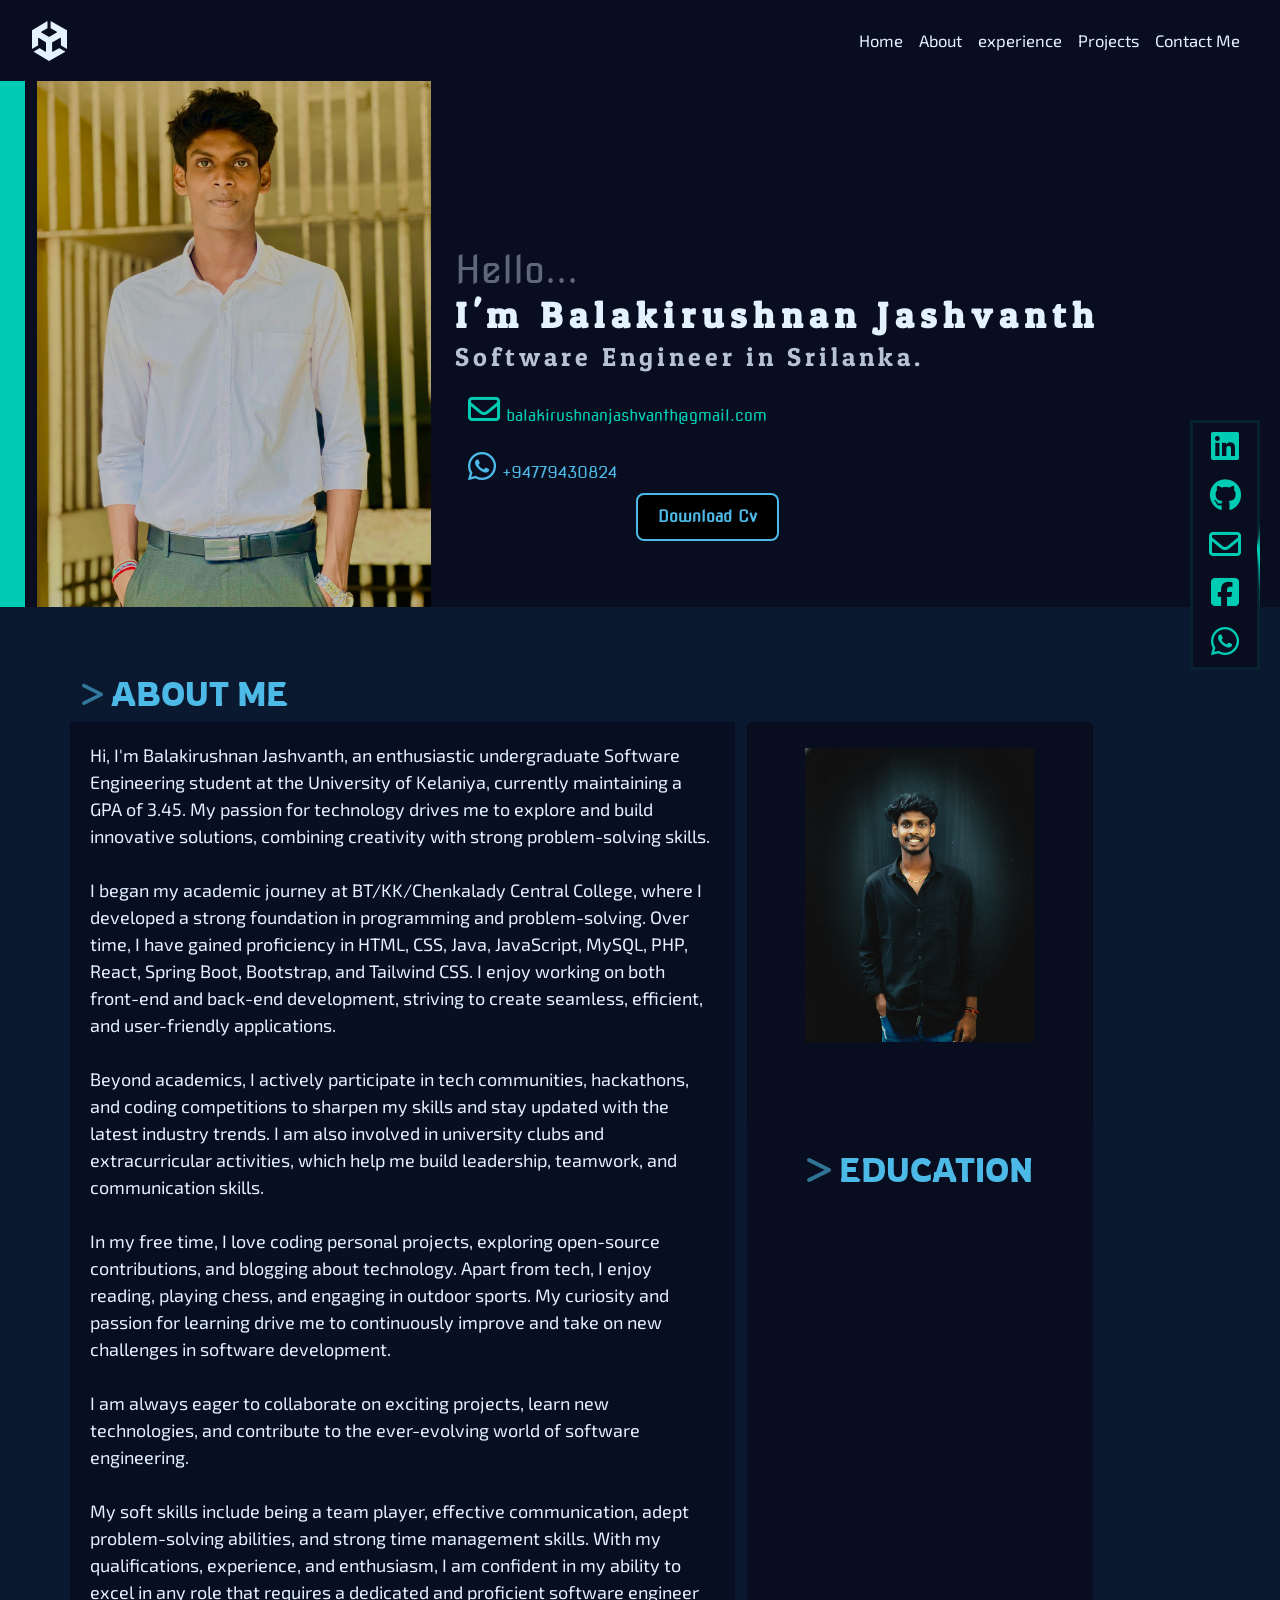
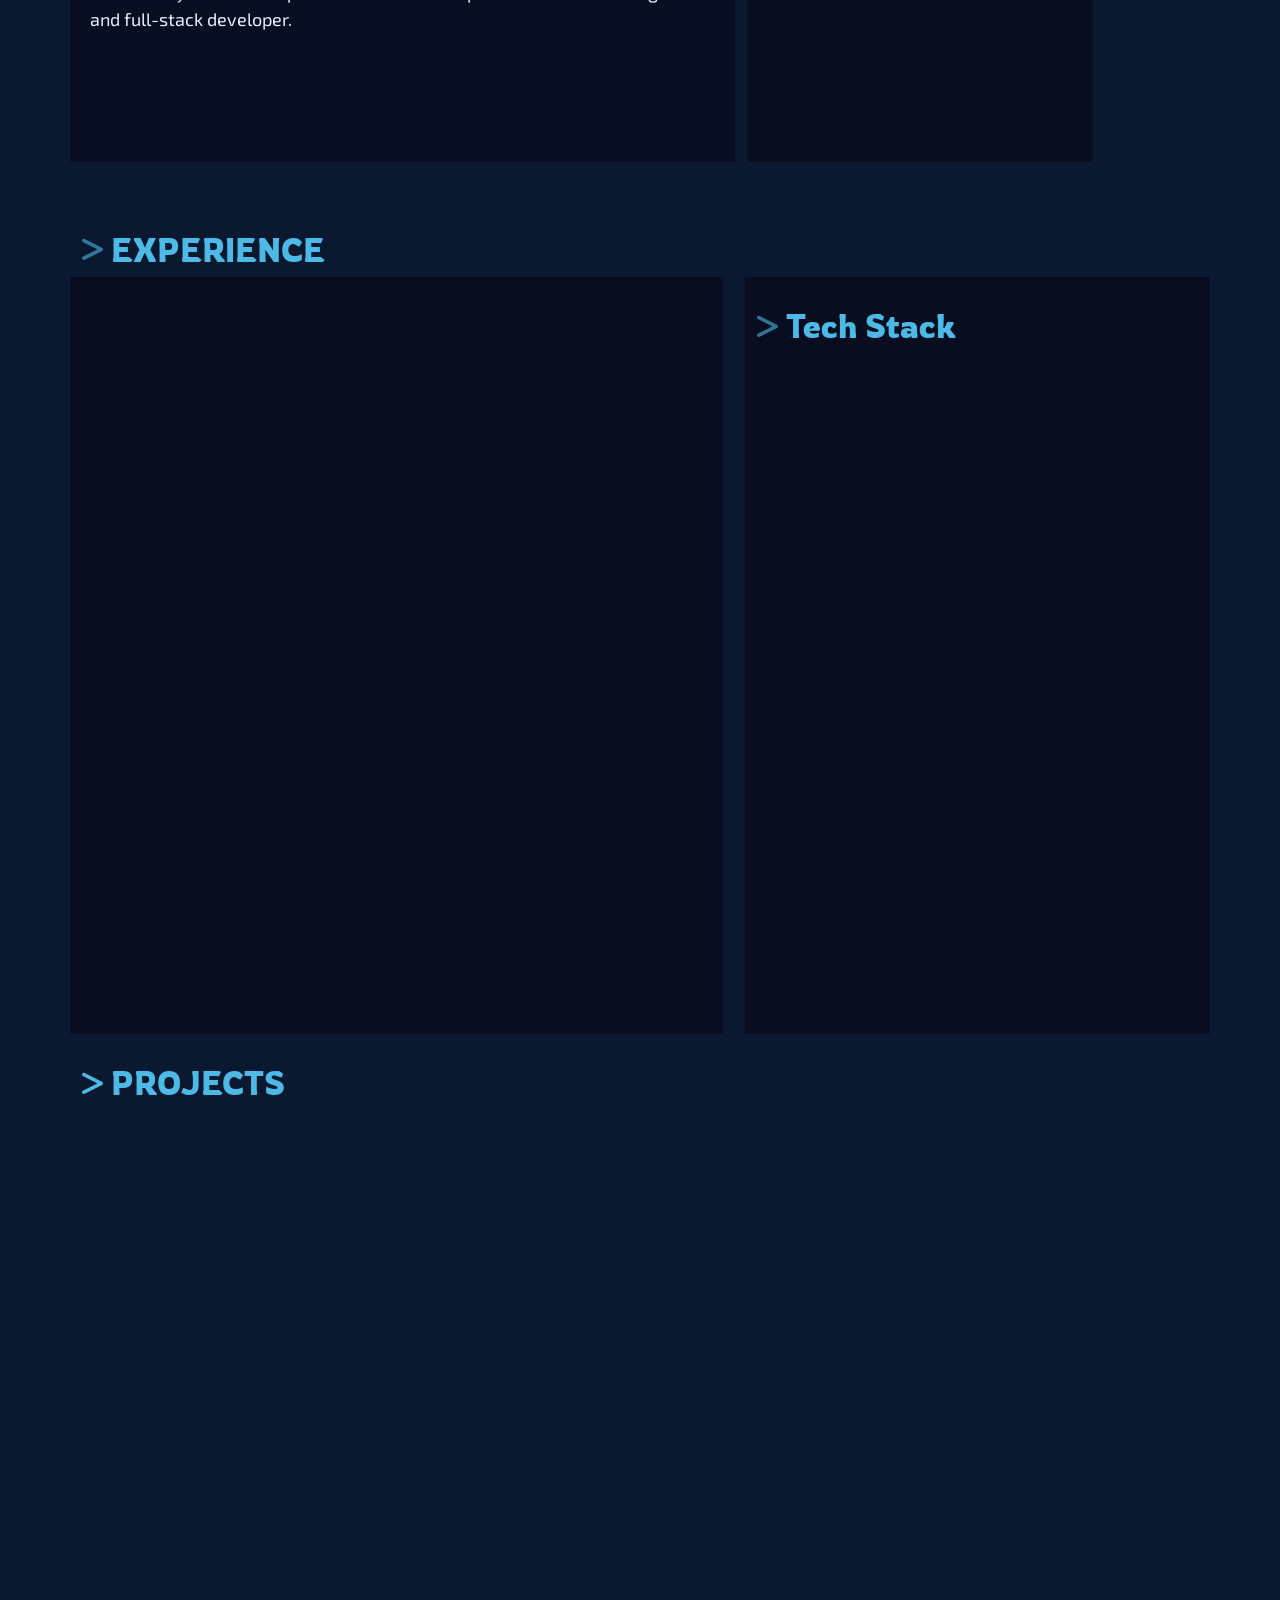
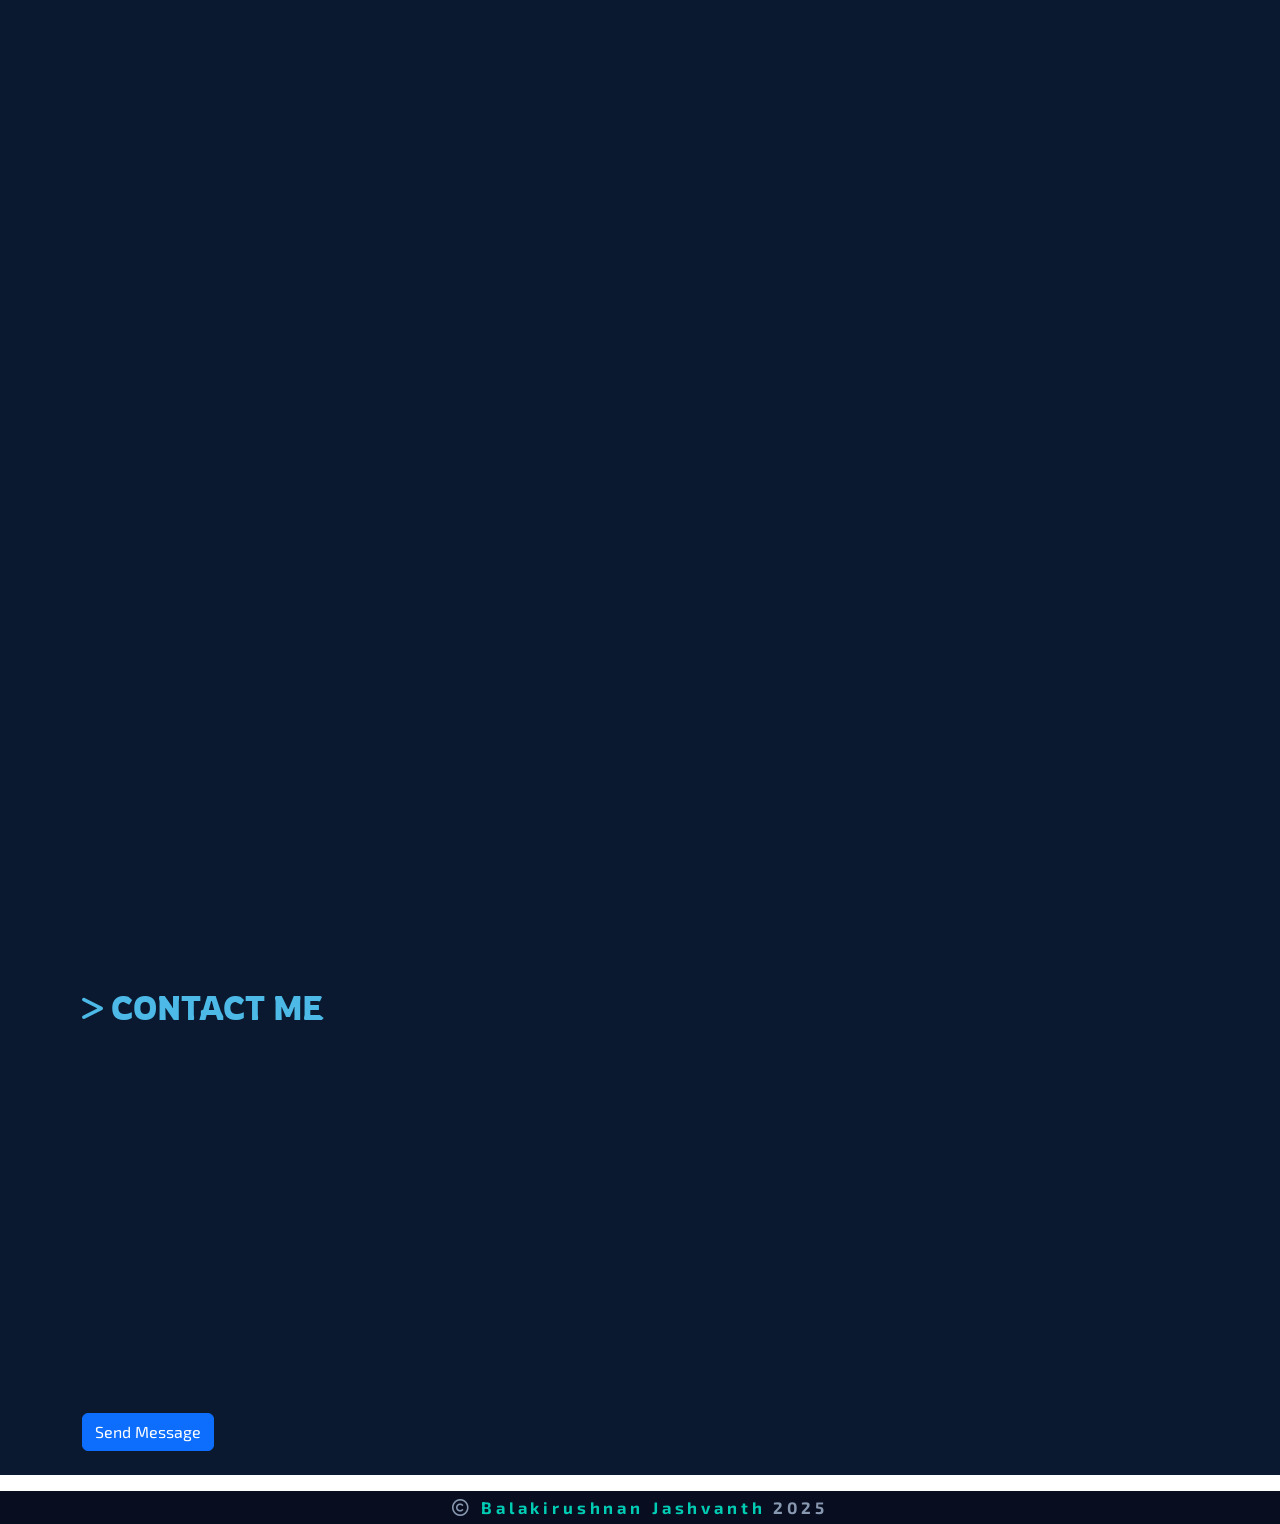
<file: docs/index.html>
<!DOCTYPE html>
<html lang="en">

<head>
  <meta charset="UTF-8">
  <meta name="viewport" content="width=device-width, initial-scale=1.0">
  <meta name="author" content="Balakirushnan jashvanth">
  <meta name="description" content="balakirushnan Jashvanth's personal website">
  <title>Jashvanth</title>
  <link rel="stylesheet" href="https://cdnjs.cloudflare.com/ajax/libs/font-awesome/6.5.1/css/all.min.css"
    integrity="sha512-DTOQO9RWCH3ppGqcWaEA1BIZOC6xxalwEsw9c2QQeAIftl+Vegovlnee1c9QX4TctnWMn13TZye+giMm8e2LwA=="
    crossorigin="anonymous" referrerpolicy="no-referrer" />
  <link rel="stylesheet" href="style.css">
  <link href="https://cdn.jsdelivr.net/npm/bootstrap@5.0.2/dist/css/bootstrap.min.css" rel="stylesheet"
    integrity="sha384-EVSTQN3/azprG1Anm3QDgpJLIm9Nao0Yz1ztcQTwFspd3yD65VohhpuuCOmLASjC" crossorigin="anonymous">
  <link href="https://unpkg.com/aos@2.3.1/dist/aos.css" rel="stylesheet">
</head>

<body>
  <!-- navbar -->
  <nav class="navbar navbar-expand-lg navbar-light bg-light" id="navbar">
    <div class="container-fluid">
      <a class="navbar-brand" href="#"><i class="fa-brands fa-unity fa-2xl"></i></a>
      <button class="navbar-toggler" type="button" data-bs-toggle="collapse" data-bs-target="#navbarSupportedContent"
        aria-controls="navbarSupportedContent" aria-expanded="false" aria-label="Toggle navigation">
        <span><i class="fa-solid fa-bars fa-xl"></i></span>
      </button>
      <div class="collapse navbar-collapse justify-content-end" id="navbarSupportedContent">
        <ul class="navbar-nav">
          <li class="nav-item">
            <a class="nav-link" href="#">Home</a>
          </li>
          <li class="nav-item">
            <a class="nav-link" aria-current="page" href="#about">About</a>
          </li>
          <li class="nav-item">
            <a class="nav-link" href="#experience">experience</a>
          </li>
          <li class="nav-item">
            <a class="nav-link" href="#projects">Projects</a>
          </li>
          <li class="nav-item">
            <a class="nav-link" href="#contactme">Contact Me </a>
          </li>
        </ul>
      </div>
    </div>
  </nav>

  <!-- HomePage -->
  <section id="home">
    <div class="container-fluid">
      <div class="row">
        <div class="col-lg-4 col-md-5 col-12 d-flex justify-content-center" id="myImage">
          <img src="images//WhatsApp Image 2025-04-02 at 12.26.26_a867ab66.jpg" class="img-fluid" alt="mypic">
        </div>
        <div class="col-lg-7 col-md-7 col-12 ">
          <div id="myIntro" data-aos="fade-left" data-aos-anchor="#example-anchor" data-aos-offset="500"
            data-aos-duration="500">
            <p id="hello">Hello...</p>
            <p id="name">I'm Balakirushnan Jashvanth</p>
            <p id="job">Software Engineer in Srilanka.</p>
            <a class="btn getMe" id="getMe" style="color:#00ccb4">
              <i class="fa-regular fa-envelope fa-2x" style="color:#00ccb4"></i>&nbsp;balakirushnanjashvanth@gmail.com</a>
            <br />
            <a class="btn getMe get-me-contact" style="color:#4CB9E7">
              <i class="fa-brands fa-whatsapp fa-2x" style="color:#4CB9E7"></i>&nbsp;+94779430824</a>
              <!-- <a href="images/Jashvanth CV (2) final.pdf" download class="cv" >Download Cv</a> -->
              <a href="images/jashvanth.pdf" download class="cv" >Download Cv</a>
          </div>
        </div>
      </div>
    </div>
  </section>

  <div id="contact" data-aos="fade-left" data-aos-offset="300" data-aos-easing="ease-in-sine">
    <a href="https://www.linkedin.com/in/balakirushnan-jashvanth-736a72280/"><i class="fa-brands fa-linkedin fa-2x"
        style="color:#00ccb4"></i></a>
    <a href="https://github.com/jashvanth370"><i class="fa-brands fa-github fa-2x" style="color:#00ccb4"></i></a>
    <a href="mailto:jashva25@gmail.com"><i class="fa-regular fa-envelope fa-2x" style="color:#00ccb4"></i></a>
    <a href="https://www.facebook.com/jv.jashva/"><i class="fa-brands fa-square-facebook fa-2x"
        style="color:#00ccb4"></i></a>
    <a href="https://wa.me/+94779430824"><i class="fa-brands fa-whatsapp fa-2x" style="color:#00ccb4"></i></a>
  </div>

  <!-- About -->
  <section id="about">
    <div class="container">
      <h2><span><i class="fa-solid fa-greater-than fa-sm"></span></i> ABOUT ME</h2>
      <div class="row">
        <div id="myPara" class="col-lg-7 col-md-7 col-12">
          <p data-aos="fade-up">
            Hi, I'm Balakirushnan Jashvanth, an enthusiastic undergraduate Software Engineering student at
            the University of Kelaniya, currently maintaining a GPA of 3.45. My passion for
            technology drives me to explore and build innovative solutions, combining creativity with strong
            problem-solving skills.
            <br><br>
            I began my academic journey at BT/KK/Chenkalady Central College, where I developed a strong
            foundation in programming and problem-solving. Over time, I have gained proficiency in HTML,
            CSS, Java, JavaScript, MySQL, PHP, React, Spring Boot, Bootstrap, and Tailwind CSS. I enjoy
            working on both front-end and back-end development, striving to create seamless, efficient,
            and user-friendly applications.
            <br><br>
            Beyond academics, I actively participate in tech communities, hackathons, and coding competitions
            to sharpen my skills and stay updated with the latest industry trends. I am also involved in
            university clubs and extracurricular activities, which help me build leadership, teamwork, and
            communication skills.
            <br><br>
            In my free time, I love coding personal projects, exploring open-source contributions, and
            blogging about technology. Apart from tech, I enjoy reading, playing chess, and engaging in
            outdoor sports. My curiosity and passion for learning drive me to continuously improve and
            take on new challenges in software development.
            <br><br>
            I am always eager to collaborate on exciting projects, learn new technologies, and
            contribute to the ever-evolving world of software engineering.
            <br><br>
            My soft skills include being a team player, effective communication, adept problem-solving
            abilities, and strong time management skills. With my qualifications, experience, and enthusiasm,
            I am confident in my ability to excel in any role that requires a dedicated and proficient software
            engineer and full-stack developer.
          </p>
        </div>

        <div class="col-lg-5 col-md-5 col-12 d-flex flex-column justify-content-center ">
          <div class="card">

            <a href="#" data-aos="fade-up" class="col-lg-8 col-md-8" ><img src="images/edited-filtered-1773112925222.png"
                class="card-img-top img-fluid" alt="my-profile"></a>


            <div class="card-body" id="button" data-aos="fade-up">
              <a href="https://www.linkedin.com/in/balakirushnan-jashvanth/" class="btn ">linkedin</a>
              <a href="https://github.com/jashvanth370" class="btn ">github</a>
            </div>


            <div class="cartEducation mt-2">
              <h2><span><i class="fa-solid fa-greater-than "></span></i> EDUCATION</h2>

              <div class="education-card" data-aos="fade-up">
                <div class="details">
                  <p class="course-name">B.SC(Hons) in Software Engineering</p>
                  <p class="date">2023 jul - present CGPA: 3.40/4.00</p>
                  <p class="place">University of Kelaniya</p>
                </div>
              </div>

              <div class="education-card" data-aos="fade-up">
                <div class="details">
                  <p class="course-name">2021 A/L | physical science stream </p>
                  <p class="date">Results : 2A B - Z-Score: 2.0101</p>
                  <p class="place">BT/KK/CHENKALADY CENTRAL COLLEGE</p>
                </div>
              </div>
            </div>

          </div>
        </div>

        <div class="mobileButton" data-aos="fade-up">
          <a href="https://linkedin.com/in/balakirushnan-jashvanth/" class="btn ">linkedin</a>
          <a href="https://github.com/jashvanth370" class="btn ">github</a>
        </div>

      </div>
    </div>
  </section>

  <!-- experience -->
  <!-- <section id="experience">
    <div class="container">
      <div class="col-lg-5  col-12" id="techStack">
        <h2><span> <i class="fa-solid fa-greater-than fa-sm"> </span></i> Tech Stack</h2>
        <p id="intro" data-aos="zoom-in">Usually the tools I use for the job, depend on the job. There's no one-size
          fits all, and as such I'm always trying out new technologies, and constantly learning.</p>
        <div id="Technologies" data-aos="zoom-in">
          <p id="head">Programming Languages</p>
          <div>
            <p style="background-color:#3178c6 ; padding: 4px 12px;">TypeScript</p>
            <p style="background-color:#F0DB4F ; padding: 4px 12px;">JavaScript</p>
            <p style="background-color:#00add8 ; padding: 4px 12px;">Go</p>
            <p style="background-color:#b33f90 ;padding: 4px 12px;">Python</p>
            <p style="background-color:#007396 ; padding: 4px 12px;">Java</p>
            <p style="background-color:#4479a1 ; padding: 4px 12px;">SQL</p>
            <p style="background-color:#777bb4 ; padding: 4px 12px;">Php</p>
            <p style="background-color:#A9B9CB ; padding: 4px 12px;">C</p>
          </div>
        </div>
        <div id="Technologies" data-aos="zoom-in">
          <p id="head"> Frameworks & Technologies</p>
          <div>
            <p style="background-color:#09d3ac ; padding: 4px 12px;">React js</p>
            <p style="background-color:#6DB33F ; padding: 4px 12px;">Spring boot</p>
            <p style="background-color:#02569b ; padding: 4px 12px;">Flutter</p>
            <p style="background-color:#9fa727 ;padding: 4px 12px;">FastApi</p>
            <p style="background-color:#F5820D ; padding: 4px 12px;">Firebase</p>
            <p style="background-color:#3c873a ; padding: 4px 12px;">Express Js </p>
            <p style="background-color:#09d3ac ; padding: 4px 12px;">React Native</p>
            <p style="background-color:#f05138 ; padding: 4px 12px;">Ios</p>
            <p style="background-color:#F1502F ; padding: 4px 12px;">Git</p>

          </div>
        </div>
        <div id="Technologies" data-aos="zoom-in">
          <p id="head">Databases</p>
          <div>
            <p style="background-color:#4479a1 ; padding: 4px 12px;">MySQL</p>
            <p style="background-color:#47a248 ; padding: 4px 12px;">Mongo</p>
            <p style="background-color:#336791 ; padding: 4px 12px;">PostgreSQL</p>
          </div>
        </div>
      </div>
    </div>
    </div>
  </section> -->
  <section id="experience">
    <div class="container">
      <h2><span><i class="fa-solid fa-greater-than fa-sm"></i></span> EXPERIENCE</h2>
      <div class="row">
        <div class="col-lg-7  col-12" id="work">
          <div id="nowJob" data-aos="zoom-in" class="aos-init">
            <img src="images/boffosys_logo.jpeg" alt="darazLogo">
            <div id="details">
              <p id="position">Intern Software Engineer at <span id="company"> <a href="https://www.linkedin.com/company/boffosys/posts/?feedView=all"> Boffo System 
                Labs</a></span><br><span id="years">2025 Auguest - 2026 February</span></p>
              <p id="coreTech">Core Technologies</p>
              <div id="tech" style="display: flex; flex-wrap: wrap ;">
                <p style="background-color:#4fc08d ;padding: 4px 12px;">Angular.js</p>
                <p style="background-color:#6DB33F ;padding: 4px 12px;">ASP.NET</p>
                <p style="background-color:#b33f90 ;padding: 4px 12px;">C#</p>
                <p style="background-color:#9fa727 ;padding: 4px 12px;">RestApi</p>
                <p style="background-color:#4479a1 ;padding: 4px 12px;">Postgresql</p>
                <p style="background-color:#ff6701 ;padding: 4px 12px;">Microsoft Azure</p>
              </div>
            </div>
          </div>
          <!-- <div id="nowJob" class="mt-5 aos-init" data-aos="zoom-in">
            <img src="images/mithra.png" alt="darazLogo">
            <div id="details">
              <p id="position">Associate Software Engineer at <span id="company"> <a href="https://mitrai.com/"> Mitra
                    Innovations</a></span><br><span id="years">2022 Feb - 2023 March</span></p>
              <p id="coreTech">Core Technologies</p>
              <div id="tech" style="display: flex; flex-wrap: wrap ;">
                <p style="background-color:#09d3ac ; padding: 4px 12px;">React</p>
                <p style="background-color:#dd0013 ; padding: 4px 12px;">Angular</p>
                <p style="background-color:#00add8 ; padding: 4px 12px;">GO</p>
                <p style="background-color:#232f3e ; padding: 4px 12px;">AWS</p>
                <p style="background-color:#C17B9E ; padding: 4px 12px;">Cognito</p>
                <p style="background-color:#4479a1 ; padding: 4px 12px;">Keycloak</p>
                <p style="background-color:#ff6701 ; padding: 4px 12px;">Microservice</p>
                <p style="background-color:#2496ed ; padding: 4px 12px;">KongDocker</p>
                <p style="background-color:#BA2BD2 ; padding: 4px 12px;">ngrx</p>
                <p style="background-color:#326ce5 ; padding: 4px 12px;">Kubernetes</p>
                <p style="background-color:#FF9900 ; padding: 4px 12px;">aws serverless lambda .NET</p>
              </div>
            </div>
          </div>
          <div id="nowJob" class="mt-5 aos-init" data-aos="zoom-in">
            <img src="images/mithra.png" alt="darazLogo">
            <div id="details">
              <p id="position">Intern Software Engineer at <span id="company"> <a href="https://mitrai.com/"> Mitra
                    Innovations</a></span><br><span id="years">2021 Aug - 2022 Feb</span></p>
              <p id="coreTech">Core Technologies</p>
              <div id="tech" style="display: flex; flex-wrap: wrap ;">
                <p style="background-color:#09d3ac ; padding: 4px 12px;">React Native</p>
                <p style="background-color:#683D87 ; padding: 4px 12px;">Bitrise</p>
                <p style="background-color:#FF9900 ; padding: 4px 12px;">aws server less lambda-node js</p>
              </div>
            </div>
          </div> -->
        </div>

        <div class="col-lg-5  col-12" id="techStack">
          <h2><span><i class="fa-solid fa-greater-than fa-sm"></i></span> Tech Stack</h2>
          <p id="intro" data-aos="zoom-in" class="aos-init">Usually the tools I use for the job, depend on the job. There's no one-size
            fits all, and as such I'm always trying out new technologies, and constantly learning.</p>
          <div id="Technologies" data-aos="zoom-in" class="aos-init">
            <p id="head">Programming Languages</p>
            <div>
              <p style="background-color:#3178c6 ; padding: 4px 12px;">TypeScript</p>
              <p style="background-color:#F0DB4F ; padding: 4px 12px;">JavaScript</p>
              <p style="background-color:#00add8 ; padding: 4px 12px;">C#</p>
              <p style="background-color:#b33f90 ;padding: 4px 12px;">Python</p>
              <p style="background-color:#007396 ; padding: 4px 12px;">Java</p>
              <!-- <p style="background-color:#00A758 ; padding: 4px 12px;"></p> -->
              <p style="background-color:#4479a1 ; padding: 4px 12px;">SQL</p>
              <p style="background-color:#777bb4 ; padding: 4px 12px;">Php</p>
              <p style="background-color:#A9B9CB ; padding: 4px 12px;">C</p>
            </div>
          </div>
          <div id="Technologies" data-aos="zoom-in" class="aos-init">
            <p id="head"> Frameworks &amp; Technologies</p>
            <div>
              <p style="background-color:#09d3ac ; padding: 4px 12px;">React js</p>
              <p style="background-color:#6DB33F ; padding: 4px 12px;">Spring boot</p>
              <p style="background-color:#dd0013 ; padding: 4px 12px;">Angular</p>
              <p style="background-color:#4fc08d ; padding: 4px 12px;">ASP.NET</p>
              <!-- <p style="background-color:#02569b ; padding: 4px 12px;">Flutter</p>
              <p style="background-color:#9fa727 ;padding: 4px 12px;">FastApi</p>
              <p style="background-color:#F5820D ; padding: 4px 12px;">Firebase</p> -->
              <p style="background-color:#3c873a ; padding: 4px 12px;">Express Js </p>
              <!-- <p style="background-color:#3ddc84 ; padding: 4px 12px;">Android</p>
              <p style="background-color:#2494ed ; padding: 4px 12px;">Docker</p> -->
              <p style="background-color:#232f3e ; padding: 4px 12px;">AWS</p>
              <p style="background-color:#09d3ac ; padding: 4px 12px;">React Native</p>
              <p style="background-color:#f05138 ; padding: 4px 12px;">Ios</p>
              <p style="background-color:#F1502F ; padding: 4px 12px;">Git</p>
              <!-- <p style="background-color:#326ce5 ; padding: 4px 12px;">Kubernetes</p> -->
            </div>
          </div>
          <div id="Technologies" data-aos="zoom-in" class="aos-init">
            <p id="head">Databases</p>
            <div>
              <p style="background-color:#4479a1 ; padding: 4px 12px;">MySQL</p>
              <p style="background-color:#47a248 ; padding: 4px 12px;">MongoDB</p>
              <p style="background-color:#336791 ; padding: 4px 12px;">PostgreSQL</p>
            </div>
          </div>
        </div>
      </div>
    </div>
  </section>

  <!-- Projects -->
  <section id="projects">
    <div class="container">
      <h2><span><i class="fa-solid fa-greater-than fa-sm"></span></i> PROJECTS</h2>
      <div class="row d-flex justify-content-center" id="projects">

        <div class="col-lg-10" id="project" data-aos="fade-up">
          <h4>Monolithic Project</h4>
          <h5>Hotel Management System </h5>
          <p id="description">
            hotel reserveation system is a web-based application that allows users to search for hotels,
            view details, and make reservations. The system provides a user-friendly interface for
            searching hotels based on location, check-in and check-out dates, and number of guests.
            Users can view hotel details, including room types, amenities, and prices. The system also
            allows users to create an account, log in, and manage their reservations. Admins can add,
            update, and delete hotel information, as well as manage user accounts. The system includes
            a secure payment gateway for processing transactions. Overall, the hotel reservation system.
          </p>
          <div class="card-body" id="button" data-aos="fade-up" class="view" class="mobileButton" data-aos="fade-up">
            <a href="https://github.com/jashvanth370/Hostal-Management" class="btn">View SourceCode</a>
          </div>>
        </div>

        <div class="col-lg-10" id="project" data-aos="fade-up">
          <h4>MERN-project</h4>
          <h5>Social Media Website </h5>
          <p id="description">
            A full-featured social media web application built using the MERN stack (MongoDB, Express.js, React, Node.js). 
            The platform allows users to register, create profiles (with bio and profile picture), post content, 
            follow/unfollow others, and interact with posts through likes, comments, and messaging. 
            The UI is inspired by Instagram, with a clean three-column layout using Bootstrap and Tailwind CSS for responsive design.
          </p>
          <div class="card-body" id="button" data-aos="fade-up" class="view" class="mobileButton" data-aos="fade-up">
            <a href="https://github.com/jashvanth370/Social-Media-Platform" class="btn">View SourceCode</a>
          </div>>
        </div>

        <div class="col-lg-10" id="project" data-aos="fade-up">
          <h4>Alcohol Marketplace Web - Group Project </h4>
          <h5>Spirit Store</h5>
          <p id="description">
            This web-based application is an Alcohol Marketplace that enables users to register,
            log in, and purchase alcohol bottles online. Additionally, sellers can list their
            products for sale, making it a two-sided marketplace. The platform includes a secure
            payment method to facilitate transactions.
          </p>
          <div class="card-body" id="button" data-aos="fade-up" class="view" class="mobileButton" data-aos="fade-up">
            <a href="https://github.com/RavinduLaksara/SpiritStore" class="btn">View SourceCode</a>
          </div>

        </div>

        <div class="col-lg-10" id="project" data-aos="fade-up">
          <h4>Web Project - Group Project</h4>
          <h5>Fuel Management System with QR Code</h5>
          <p id="description">
            This Fuel Management System was designed to efficiently manage fuel
            distribution during the COVID-19 pandemic. The system allows users to register their
            vehicles and receive a unique QR code, which is used for fuel allocation. At fuel stations, employees can
            scan the QR code to verify
            vehicle details and update the fueling record in real time.
          </p>
          <div class="card-body" id="button" data-aos="fade-up" class="view" class="mobileButton" data-aos="fade-up">
            <a href="https://github.com/Kirisi15/Fuel_Station" class="btn">View SourceCode</a>
          </div>>
        </div>


        <div class="col-lg-10" id="project" data-aos="fade-up">
          <h4>Web Project (monolothic)</h4>
          <h5>Import-Export-Products-Project</h5>
          <p id="description">
            Import-Export Management System is a web application that streamlines international product trade.
            Exporters can list products, while importers can browse and place order requests.
            Exporters manage incoming orders with options to accept, reject, or process shipments.
          </p>
          <div class="card-body" id="button" data-aos="fade-up" class="view" class="mobileButton" data-aos="fade-up">
            <a href="https://github.com/jashvanth370/Import-Export-Products-Project" class="btn">View SourceCode</a>
          </div>>
        </div>

        <div class="col-lg-10" id="project" data-aos="fade-up">
          <h4>Web Project</h4>
          <h5>Ticket-Booking-Project</h5>
          <p id="description">
            This tickets Management System was designed to efficiently manage tickets
            distribution Event Ticket Booking System is a full-stack web app for browsing, booking, and
            managing event tickets. Users can filter events by category, location, and date, add favorites to a
            wishlist, and pay securely via Stripe. Admins can create and manage events, including image uploads and
            event analytics.
            Built with React, Spring Boot, SCSS, and MySQL, th
          <div class="card-body" id="button" data-aos="fade-up" class="view" class="mobileButton" data-aos="fade-up">
            <a href="https://github.com/jashvanth370/Ticket-Booking-Project" class="btn">View SourceCode</a>
          </div>>
        </div>
      </div>
    </div>
  </section>



  <!-- Contact Me -->
  <section id="contactme" style="background-color: #0a192f !important;">
    <div class="container" style="color: white;">
      <h2><span><i class="fa-solid fa-greater-than fa-sm"></span></i> CONTACT ME</h2>
      <p id="description" class="col-lg-10" id="contactme" data-aos="fade-up">If you have any questions or would like to
        get in touch, feel free to send me a message!</p>

      <!-- <form id="contactForm" name="contact" data-netlify="true" type="hidden" name="form-name" value="contact"
        action="https://formspree.io/f/mzzejogy" method="POST">
        <div class="mb-3" class="col-lg-10" id="project" data-aos="fade-up">
          <label for="name" class="form-label">Name</label>
          <input type="text" class="form-control" id="name" placeholder="Your Name" required
            style="background-color: rgba(8, 14, 32, 0.9);">
        </div>
        <div class="mb-3" class="col-lg-10" id="project" data-aos="fade-up">
          <label for="email" class="form-label">Email</label>
          <input type="email" class="form-control" id="email" placeholder="your@email.com" required
            style="background-color: rgba(8, 14, 32, 0.9);">
        </div>
        <div class="col-lg-10" id="project" data-aos="fade-up">
          <label for="message" class="form-label">Message</label>
          <textarea class="form-control" id="message" rows="4" placeholder="Your message..." required
            style="background-color: rgba(8, 14, 32, 0.9); color: white;"></textarea>
        </div>
        <br>
        <button type="submit" class="btn btn-primary" id="message">Send Message</button>
        <br><br>
      </form> -->

      <form action="https://formspree.io/f/mzzejogy" method="POST">
        <div class="mb-3 col-lg-10" id="project" data-aos="fade-up">
          <label for="name" class="form-label">Name</label>
          <input type="text" name="name" class="form-control" id="name" placeholder="Your Name" required
            style="background-color: rgba(8, 14, 32, 0.9); color: white;">
        </div>
        <div class="mb-3 col-lg-10" id="project" data-aos="fade-up">
          <label for="email" class="form-label">Email</label>
          <input type="email" name="email" class="form-control" id="email" placeholder="your@email.com" required
            style="background-color: rgba(8, 14, 32, 0.9); color: white;">
        </div>
        <div class="col-lg-10" id="project" data-aos="fade-up">
          <label for="message" class="form-label">Message</label>
          <textarea name="message" class="form-control" id="message" rows="4" placeholder="Your message..." required
            style="background-color: rgba(8, 14, 32, 0.9); color: white;"></textarea>
        </div>
        <br>
        <button type="submit" class="btn btn-primary">Send Message</button>
        <br><br>
      </form>


      <p id="formMessage" class="mt-3"></p>
    </div>
  </section>



  <!-- footer -->
  <footer>
    <div>
      <p><i class="fa-regular fa-copyright fa"></i><a href=""> Balakirushnan Jashvanth</a> 2025</p>
    </div>
  </footer>
  <script src="https://cdn.jsdelivr.net/npm/@popperjs/core@2.9.2/dist/umd/popper.min.js"
    integrity="sha384-IQsoLXl5PILFhosVNubq5LC7Qb9DXgDA9i+tQ8Zj3iwWAwPtgFTxbJ8NT4GN1R8p"
    crossorigin="anonymous"></script>
  <script src="https://cdn.jsdelivr.net/npm/bootstrap@5.0.2/dist/js/bootstrap.min.js"
    integrity="sha384-cVKIPhGWiC2Al4u+LWgxfKTRIcfu0JTxR+EQDz/bgldoEyl4H0zUF0QKbrJ0EcQF"
    crossorigin="anonymous"></script>
  <script src="https://unpkg.com/aos@2.3.1/dist/aos.js"></script>
  <script>
    AOS.init();
  </script>
</body>

</html>
</file>
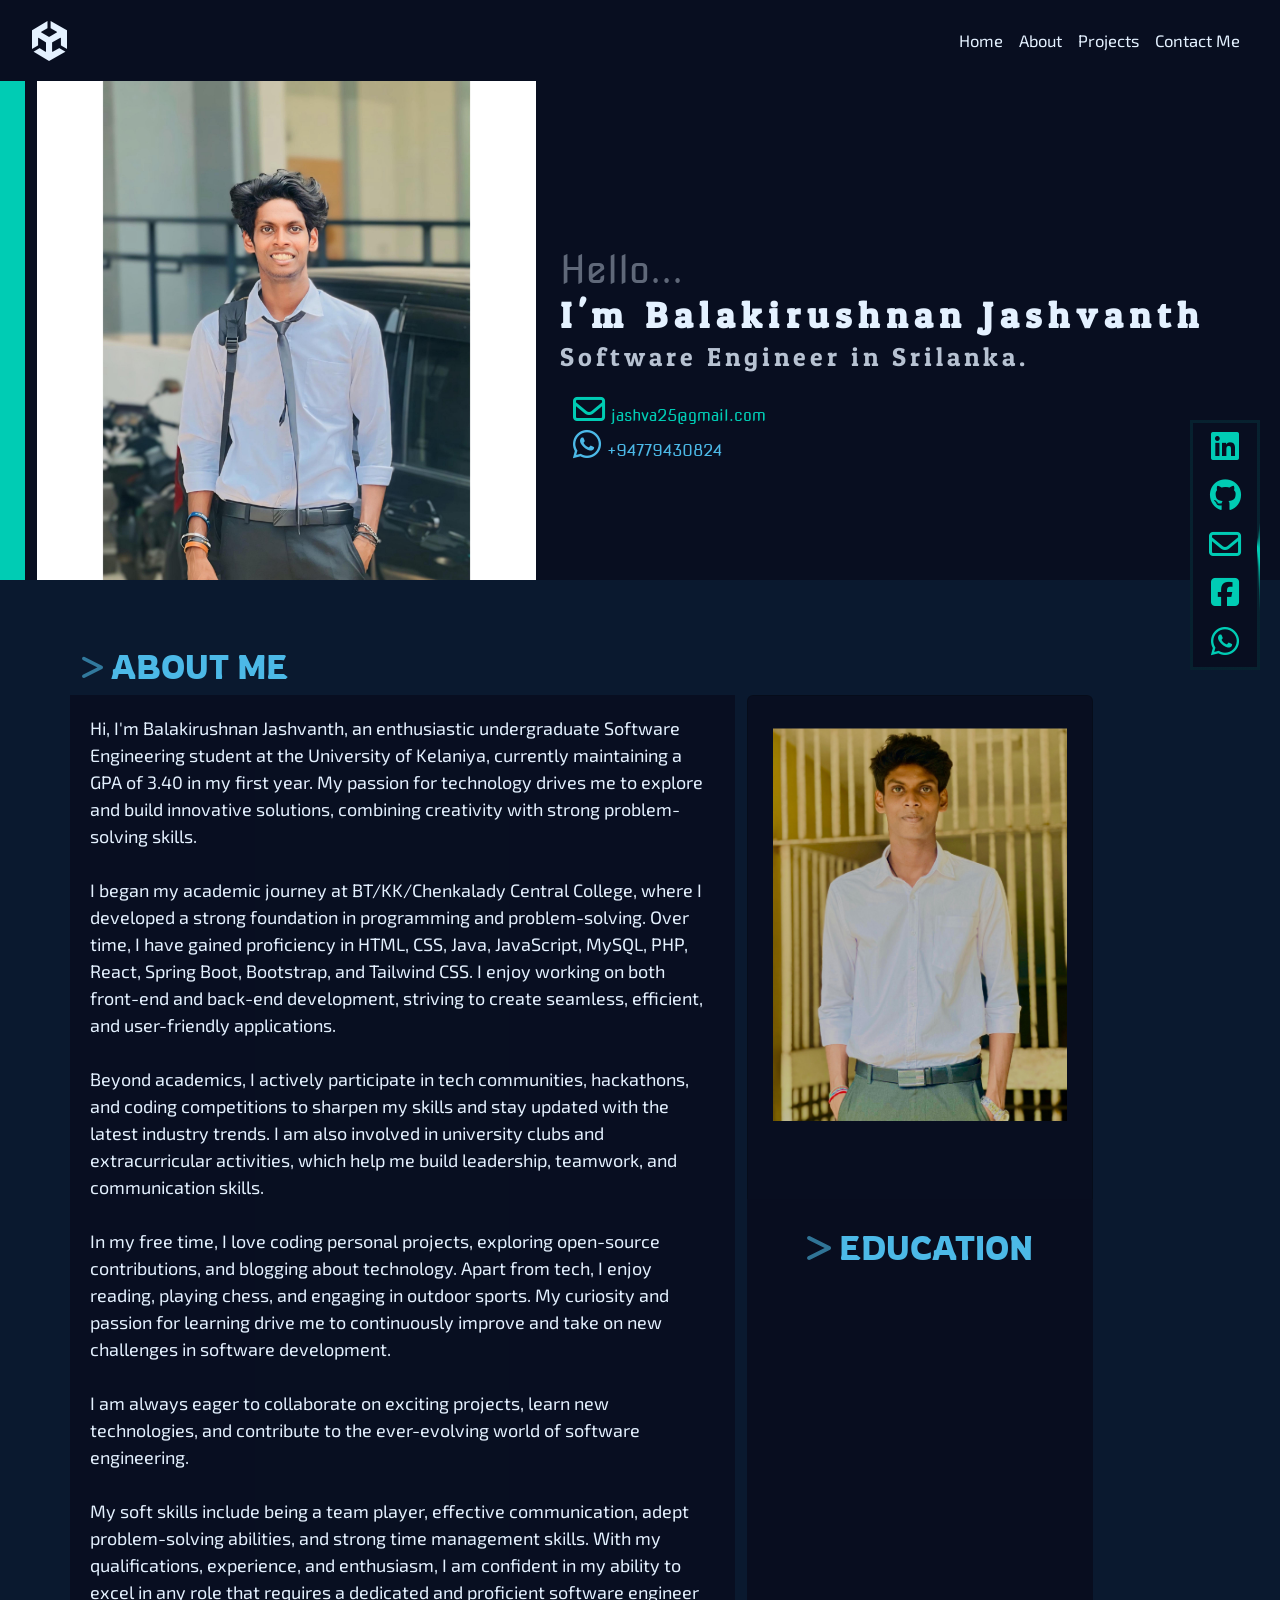
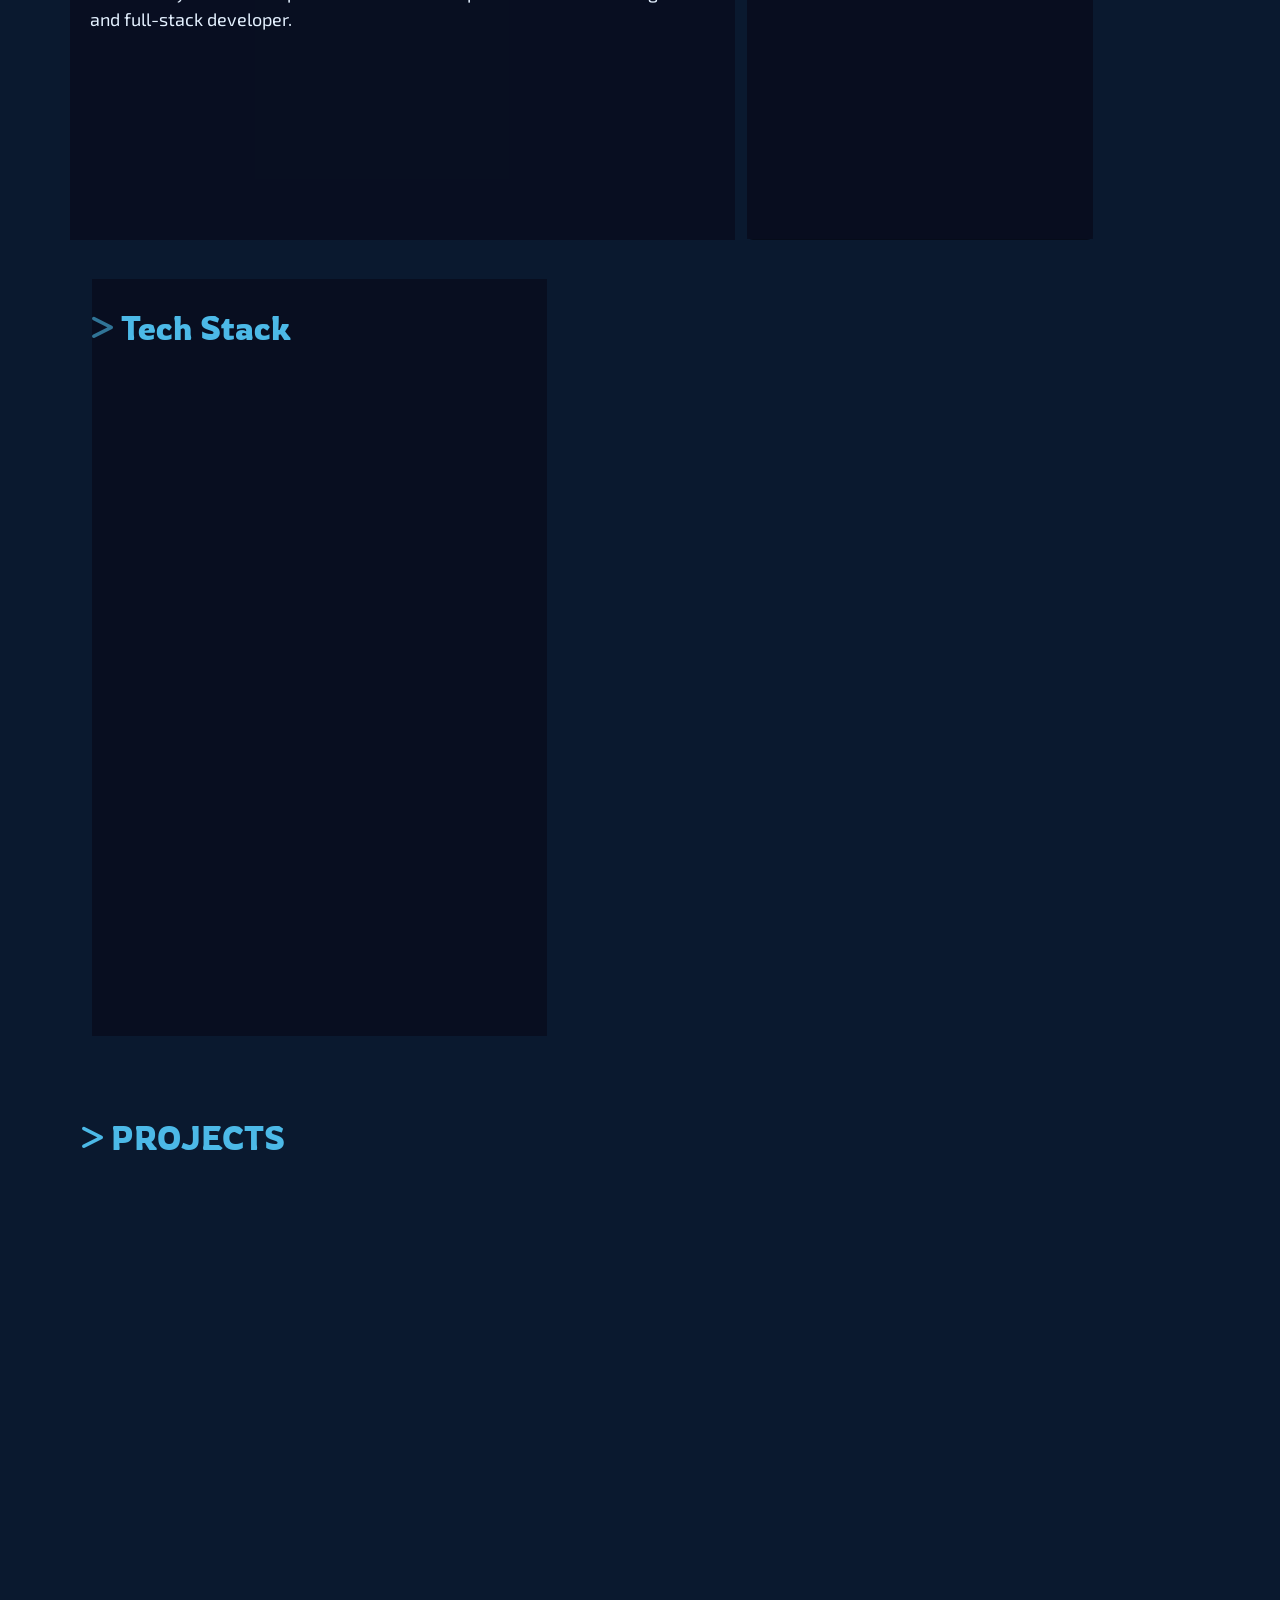
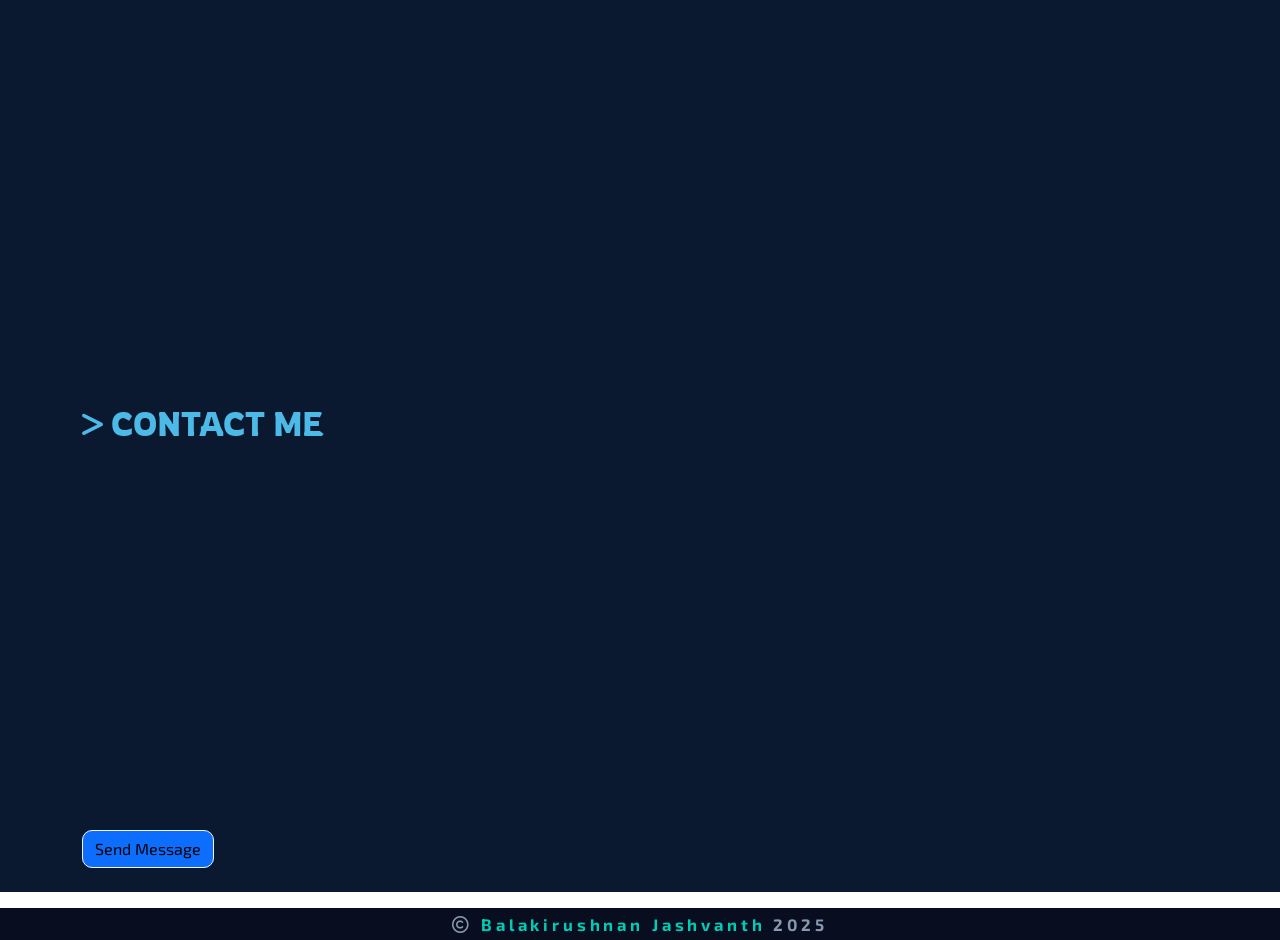
<file: SE2021055/index.html>
<!DOCTYPE html>
<html lang="en">

<head>
  <meta charset="UTF-8">
  <meta name="viewport" content="width=device-width, initial-scale=1.0">
  <meta name="author" content="Balakirushnan jashvanth">
  <meta name="description" content="balakirushnan Jashvanth's personal website">
  <title>Jashvanth</title>
  <link rel="stylesheet" href="https://cdnjs.cloudflare.com/ajax/libs/font-awesome/6.5.1/css/all.min.css"
    integrity="sha512-DTOQO9RWCH3ppGqcWaEA1BIZOC6xxalwEsw9c2QQeAIftl+Vegovlnee1c9QX4TctnWMn13TZye+giMm8e2LwA=="
    crossorigin="anonymous" referrerpolicy="no-referrer" />
  <link rel="stylesheet" href="style.css">
  <link href="https://cdn.jsdelivr.net/npm/bootstrap@5.0.2/dist/css/bootstrap.min.css" rel="stylesheet"
    integrity="sha384-EVSTQN3/azprG1Anm3QDgpJLIm9Nao0Yz1ztcQTwFspd3yD65VohhpuuCOmLASjC" crossorigin="anonymous">
  <link href="https://unpkg.com/aos@2.3.1/dist/aos.css" rel="stylesheet">
</head>

<body>
  <!-- navbar -->
  <nav class="navbar navbar-expand-lg navbar-light bg-light" id="navbar">
    <div class="container-fluid">
      <a class="navbar-brand" href="#"><i class="fa-brands fa-unity fa-2xl"></i></a>
      <button class="navbar-toggler" type="button" data-bs-toggle="collapse" data-bs-target="#navbarSupportedContent"
        aria-controls="navbarSupportedContent" aria-expanded="false" aria-label="Toggle navigation">
        <span><i class="fa-solid fa-bars fa-xl"></i></span>
      </button>
      <div class="collapse navbar-collapse justify-content-end" id="navbarSupportedContent">
        <ul class="navbar-nav">
          <li class="nav-item">
            <a class="nav-link" href="#">Home</a>
          </li>
          <li class="nav-item">
            <a class="nav-link" aria-current="page" href="#about">About</a>
          </li>
          <li class="nav-item">
            <a class="nav-link" href="#projects">Projects</a>
          </li>
          <li class="nav-item">
            <a class="nav-link" href="#contactme">Contact Me </a>
          </li>
        </ul>
      </div>
    </div>
  </nav>

  <!-- HomePage -->
  <section id="home">
    <div class="container-fluid">
      <div class="row">
        <div class="col-lg-5 col-md-5 col-12 d-flex justify-content-center" id="myImage">
          <img src="images//WhatsApp Image 2024-07-29 at 23.50.22_09a9cd3e.jpg" class="img-fluid" alt="mypic">
        </div>
        <div class="col-lg-7 col-md-7 col-12 ">
          <div id="myIntro" data-aos="fade-left" data-aos-anchor="#example-anchor" data-aos-offset="500"
            data-aos-duration="500">
            <p id="hello">Hello...</p>
            <p id="name">I'm Balakirushnan Jashvanth</p>
            <p id="job">Software Engineer in Srilanka.</p>
            <a class="btn getMe" id="getMe" style="color:#00ccb4">
              <i class="fa-regular fa-envelope fa-2x" style="color:#00ccb4"></i>&nbsp;jashva25@gmail.com</a>
            <br />
            <a class="btn getMe get-me-contact" style="color:#4CB9E7">
              <i class="fa-brands fa-whatsapp fa-2x" style="color:#4CB9E7"></i>&nbsp;+94779430824</a>

          </div>
        </div>
      </div>
    </div>
  </section>

  <div id="contact" data-aos="fade-left" data-aos-offset="300" data-aos-easing="ease-in-sine">
    <a href="https://www.linkedin.com/in/balakirushnan-jashvanth"><i class="fa-brands fa-linkedin fa-2x"
        style="color:#00ccb4"></i></a>
    <a href="https://github.com/jashvanth370"><i class="fa-brands fa-github fa-2x" style="color:#00ccb4"></i></a>
    <a href="mailto:jashva25@gmail.com"><i class="fa-regular fa-envelope fa-2x" style="color:#00ccb4"></i></a>
    <a href="https://www.facebook.com/jv.jashva/"><i class="fa-brands fa-square-facebook fa-2x"
        style="color:#00ccb4"></i></a>
    <a href="https://wa.me/+94779430824"><i class="fa-brands fa-whatsapp fa-2x" style="color:#00ccb4"></i></a>
  </div>

  <!-- About -->
  <section id="about">
    <div class="container">
      <h2><span><i class="fa-solid fa-greater-than fa-sm"></span></i> ABOUT ME</h2>
      <div class="row">
        <div id="myPara" class="col-lg-7 col-md-7 col-12">
          <p data-aos="fade-up">
            Hi, I'm Balakirushnan Jashvanth, an enthusiastic undergraduate Software Engineering student at
            the University of Kelaniya, currently maintaining a GPA of 3.40 in my first year. My passion for
            technology drives me to explore and build innovative solutions, combining creativity with strong
            problem-solving skills.
            <br><br>
            I began my academic journey at BT/KK/Chenkalady Central College, where I developed a strong
            foundation in programming and problem-solving. Over time, I have gained proficiency in HTML,
            CSS, Java, JavaScript, MySQL, PHP, React, Spring Boot, Bootstrap, and Tailwind CSS. I enjoy
            working on both front-end and back-end development, striving to create seamless, efficient,
            and user-friendly applications.
            <br><br>
            Beyond academics, I actively participate in tech communities, hackathons, and coding competitions
            to sharpen my skills and stay updated with the latest industry trends. I am also involved in
            university clubs and extracurricular activities, which help me build leadership, teamwork, and
            communication skills.
            <br><br>
            In my free time, I love coding personal projects, exploring open-source contributions, and
            blogging about technology. Apart from tech, I enjoy reading, playing chess, and engaging in
            outdoor sports. My curiosity and passion for learning drive me to continuously improve and
            take on new challenges in software development.
            <br><br>
            I am always eager to collaborate on exciting projects, learn new technologies, and
            contribute to the ever-evolving world of software engineering.
            <br><br>
            My soft skills include being a team player, effective communication, adept problem-solving
            abilities, and strong time management skills. With my qualifications, experience, and enthusiasm,
            I am confident in my ability to excel in any role that requires a dedicated and proficient software
            engineer and full-stack developer.
          </p>
        </div>

        <div class="col-lg-5 col-md-5 col-12 d-flex flex-column justify-content-center ">
          <div class="card">

            <a href="#" data-aos="fade-up"><img src="images//WhatsApp Image 2025-04-02 at 12.26.26_a867ab66.jpg"
                class="card-img-top img-fluid" alt="my-profile"></a>


            <div class="card-body" id="button" data-aos="fade-up">
              <a href="https://www.linkedin.com/in/balakirushnan-jashvanth/" class="btn ">linkedin</a>
              <a href="https://github.com/jashvanth370" class="btn ">github</a>
            </div>


            <div class="cartEducation mt-2">
              <h2><span><i class="fa-solid fa-greater-than "></span></i> EDUCATION</h2>

              <div class="education-card" data-aos="fade-up">
                <div class="details">
                  <p class="course-name">B.SC(Hons) in Software Engineering</p>
                  <p class="date">2023 jul - present</p>
                  <p class="place">University of Kelaniya</p>
                </div>
              </div>

              <div class="education-card" data-aos="fade-up">
                <div class="details">
                  <p class="course-name">BT/KK/CHENKALADY CENTRAL COLLEGE </p>
                  <p class="date">Results : 2A B</p>
                  <p class="place">2021 A/L | physical science stream</p>
                </div>
              </div>
            </div>

          </div>
        </div>

        <div class="mobileButton" data-aos="fade-up">
          <a href="https://linkedin.com/in/balakirushnan-jashvanth/" class="btn ">linkedin</a>
          <a href="https://github.com/jashvanth370" class="btn ">github</a>
        </div>

      </div>
    </div>
  </section>

  <!-- experience -->
  <section id="experience">
    <div class="container">
      <div class="col-lg-5  col-12" id="techStack">
        <h2><span><i class="fa-solid fa-greater-than fa-sm"></span></i> Tech Stack</h2>
        <p id="intro" data-aos="zoom-in">Usually the tools I use for the job, depend on the job. There's no one-size
          fits all, and as such I'm always trying out new technologies, and constantly learning.</p>
        <div id="Technologies" data-aos="zoom-in">
          <p id="head">Programming Languages</p>
          <div>
            <p style="background-color:#3178c6 ; padding: 4px 12px;">TypeScript</p>
            <p style="background-color:#F0DB4F ; padding: 4px 12px;">JavaScript</p>
            <p style="background-color:#00add8 ; padding: 4px 12px;">Go</p>
            <p style="background-color:#b33f90 ;padding: 4px 12px;">Python</p>
            <p style="background-color:#007396 ; padding: 4px 12px;">Java</p>
            <p style="background-color:#4479a1 ; padding: 4px 12px;">SQL</p>
            <p style="background-color:#777bb4 ; padding: 4px 12px;">Php</p>
            <p style="background-color:#A9B9CB ; padding: 4px 12px;">C</p>
          </div>
        </div>
        <div id="Technologies" data-aos="zoom-in">
          <p id="head"> Frameworks & Technologies</p>
          <div>
            <p style="background-color:#09d3ac ; padding: 4px 12px;">React js</p>
            <p style="background-color:#6DB33F ; padding: 4px 12px;">Spring boot</p>
            <p style="background-color:#02569b ; padding: 4px 12px;">Flutter</p>
            <p style="background-color:#9fa727 ;padding: 4px 12px;">FastApi</p>
            <p style="background-color:#F5820D ; padding: 4px 12px;">Firebase</p>
            <p style="background-color:#3c873a ; padding: 4px 12px;">Express Js </p>
            <p style="background-color:#09d3ac ; padding: 4px 12px;">React Native</p>
            <p style="background-color:#f05138 ; padding: 4px 12px;">Ios</p>
            <p style="background-color:#F1502F ; padding: 4px 12px;">Git</p>

          </div>
        </div>
        <div id="Technologies" data-aos="zoom-in">
          <p id="head">Databases</p>
          <div>
            <p style="background-color:#4479a1 ; padding: 4px 12px;">MySQL</p>
            <p style="background-color:#47a248 ; padding: 4px 12px;">Mongo</p>
            <p style="background-color:#336791 ; padding: 4px 12px;">PostgreSQL</p>
          </div>
        </div>
      </div>
    </div>
    </div>
  </section>

  <!-- Projects -->
  <section id="projects">
    <div class="container">
      <h2><span><i class="fa-solid fa-greater-than fa-sm"></span></i> PROJECTS</h2>
      <div class="row d-flex justify-content-center" id="projects">
        <div class="col-lg-10" id="project" data-aos="fade-up">
          <h4>Alcohol Marketplace Web Application</h4>
          <h5>Spirit Store</h5>
          <p id="description">
            This web-based application is an Alcohol Marketplace that enables users to register, 
            log in, and purchase alcohol bottles online. Additionally, sellers can list their 
            products for sale, making it a two-sided marketplace. The platform includes a secure 
            payment method to facilitate transactions.
          </p>
          <div class="card-body" id="button" data-aos="fade-up" class="view"class="mobileButton" data-aos="fade-up">
            <a href="https://github.com/RavinduLaksara/SpiritStore" class="btn" >View SourceCode</a>
          </div>
          
        </div>

        <div class="col-lg-10" id="project" data-aos="fade-up">
          <h4>Web Project</h4>
          <h5>Fuel Management System with QR Code</h5>
          <p id="description">
            This Fuel Management System was designed to efficiently manage fuel 
            distribution during the COVID-19 pandemic. The system allows users to register their 
            vehicles and receive a unique QR code, which is used for fuel allocation. At fuel stations, employees can scan the QR code to verify
             vehicle details and update the fueling record in real time.
          </p>
          <div class="card-body" id="button" data-aos="fade-up" class="view"class="mobileButton" data-aos="fade-up">
            <a href="https://github.com/Kirisi15/Fuel_Station" class="btn" >View SourceCode</a>
          </div>>
        </div>
      </div>
    </div>
  </section>



 <!-- Contact Me -->
<section id="contactme" style="background-color: #0a192f !important;">
  <div class="container" style="color: white;">
    <h2><span><i class="fa-solid fa-greater-than fa-sm"></span></i> CONTACT ME</h2>
    <p id="description" class="col-lg-10" id="contactme" data-aos="fade-up">If you have any questions or would like to get in touch, feel free to send me a message!</p>

    <form id="contactForm" name="contact" method="POST" data-netlify="true" type="hidden" name="form-name" value="contact" 
    action="https://formsubmit.co/f/mnqkylzy" method="POST" action="https://formsubmit.co/jashva25@email.com">
      <div class="mb-3" class="col-lg-10" id="project" data-aos="fade-up">
        <label for="name" class="form-label">Name</label>
        <input type="text" class="form-control" id="name" placeholder="Your Name" required style="background-color: rgba(8, 14, 32, 0.9);">
      </div>
      <div class="mb-3" class="col-lg-10" id="project" data-aos="fade-up">
        <label for="email" class="form-label">Email</label>
        <input type="email" class="form-control" id="email" placeholder="your@email.com" required style="background-color: rgba(8, 14, 32, 0.9);">
      </div>
      <div class="col-lg-10" id="project" data-aos="fade-up">
        <label for="message" class="form-label">Message</label>
        <textarea class="form-control" id="message" rows="4" placeholder="Your message..." required style="background-color: rgba(8, 14, 32, 0.9); color: white;"></textarea>
      </div>
      <br>
      <button type="submit" class="btn btn-primary" id="message">Send Message</button>
      <br><br>
    </form>

    <p id="formMessage" class="mt-3"></p>
  </div>
</section>



  <!-- footer -->
  <footer>
    <div>
      <p><i class="fa-regular fa-copyright fa"></i><a href=""> Balakirushnan Jashvanth</a> 2025</p>
    </div>
  </footer>
  <script src="https://cdn.jsdelivr.net/npm/@popperjs/core@2.9.2/dist/umd/popper.min.js"
    integrity="sha384-IQsoLXl5PILFhosVNubq5LC7Qb9DXgDA9i+tQ8Zj3iwWAwPtgFTxbJ8NT4GN1R8p"
    crossorigin="anonymous"></script>
  <script src="https://cdn.jsdelivr.net/npm/bootstrap@5.0.2/dist/js/bootstrap.min.js"
    integrity="sha384-cVKIPhGWiC2Al4u+LWgxfKTRIcfu0JTxR+EQDz/bgldoEyl4H0zUF0QKbrJ0EcQF"
    crossorigin="anonymous"></script>
  <script src="https://unpkg.com/aos@2.3.1/dist/aos.js"></script>
  <script>
    AOS.init();
  </script>
</body>

</html>
</file>
<file: docs/style.css>
@import url('https://fonts.googleapis.com/css2?family=Exo+2:ital@1&display=swap');
@import url('https://fonts.googleapis.com/css2?family=Nova+Square&display=swap');
@import url('https://fonts.googleapis.com/css2?family=Patua+One&display=swap');
@import url('https://fonts.googleapis.com/css2?family=Patua+One&family=Rubik+Scribble&display=swap');
@import url('https://fonts.googleapis.com/css2?family=Rowdies&display=swap');

body {
    margin: 0;
    padding: 0;
    font-family: 'Exo 2', sans-serif !important;

}

#navbar {
    background-color: #080e20 !important;
    font-size: 1.3vw;
    position: sticky;
    top: 0;
    left: 0;
    z-index: 100;
    padding: 20px;

}

#navbar a {
    color: #E4F1FF !important;
}

#navbar span {
    color: #E4F1FF !important;
}

#navbar button:active {
    outline: none;
    border: none;
}

#navbar .navbar-brand i:hover {
    color: #00ccb4;
}

#navbarSupportedContent li:hover {
    border-bottom: 3px solid #00ccb4;
}

.active {
    border-bottom: #00ccb4;
}

#myIntro .btn {
    display: inline !important;

}

#myIntro .cv {
    display: inline-block;
    padding: 10px 20px;
    background-color: #000000;
    color: #4CB9E7;
    border: 2px solid #4CB9E7;
    border-radius: 8px;
    font-weight: bold;
    text-decoration: none;
    transition: all 0.3s ease;
    font-size: 16px;
    margin-top: 15px;
}

#myIntro .cv:hover {
    background-color: #00ccb4;
    color: white;
    border-color: #00ccb4;
    transform: translateY(-2px);
    box-shadow: 0 4px 10px rgba(0, 204, 180, 0.3);
}


/* #navbarSupportedContent li:focus{
    border-bottom: 3px solid #4CB9E7;
    color: #4CB9E7;
}
#navbarSupportedContent li:active{
    color: #00ccb4;
} */
#home {
    /* padding-top: 3vw; */
    border-left: 2vw solid #00ccb4;
    background-color: #080e20;
}

#home #myIntro {
    color: #E4F1FF;
    font-family: 'Nova Square', sans-serif;
    position: relative;
    top: 160px;
}

#home #myIntro #hello {
    opacity: 40%;
    font-size: 3vw;
    margin-bottom: 20px;

}

#home #myIntro #name {
    position: relative;
    bottom: 30px;
    font-family: 'Patua One', serif;
    font-size: 2.8vw;
    font-weight: bold;
    letter-spacing: 7px;
}

#home #myIntro #job {
    position: relative;
    bottom: 50px;
    font-family: 'Patua One', serif;
    font-size: 2vw;
    font-weight: 400;
    letter-spacing: 4px;
    opacity: 80%;
}



.getMe {
    /*background-color: #00ccb4;*/
    height: 4%;
    width: 50%;
    font-size: 1.5vw;
    color: white;
    position: relative;
    bottom: 50px;
    display: flex;
    justify-content: center;
    border-radius: 12px;
    align-items: center;
    transition: all 0.3s;
    position: relative;
    overflow: hidden;
    z-index: 1;

}



#getme:active {
    outline: none;
    border: none;
}

.getMe:after {
    content: "";
    position: absolute;
    bottom: 0;
    left: 0;
    width: 100%;
    height: 100%;

    border-radius: 12px;
    z-index: -2;
}

.getMe:before {
    content: "";
    position: absolute;
    bottom: 0;
    left: 0;
    width: 0%;
    height: 100%;

    transition: all 0.3s;
    border-radius: 12px;
    z-index: -1;
}

.getMe:hover {
    color: #E4F1FF;
}

.getMe:hover:before {
    width: 100%;
}



/* About */
#about {
    background-color: #0a192f;
    min-height: 80vh;
    /* width: 100vw; */
    padding-top: 3vw;
}

#about h2 {
    font-family: 'Rowdies', sans-serif;
    font-size: 2em;
    padding-top: 30px;
    color: #4CB9E7;
    /* background-color: red; */
}

#about h2 span {
    opacity: 60%;
}

#about #myPara {
    color: #E4F1FF;
    font-size: 18px;
    background-color: rgba(8, 14, 32, 0.9);
    padding: 20px;
}

#about .card {
    background-color: rgba(8, 14, 32, 0.9);
    width: 27vw;
    display: flex;
    flex-direction: column;
    align-items: center;
}

#about .card {
    transition: transform .2s;
    cursor: pointer;
}

#about .card :hover {
    transform: scale(1.02);
}

#about .card #button {
    display: grid;
    grid-template-columns: 2fr 2fr 2fr;
    gap: .5vw;
}

#about .card img {
    width: 23vw;
    /* height: 28vw; */
    padding-top: 11%;
}

#about .card #button a {
    height: 3vw;
    font-size: 1.3vw;
    font-weight: 600;
    color: #00ccb4;
    border: 1px solid #00ccb4;
    display: flex;
    justify-content: center;
    align-items: center;
    letter-spacing: .1vw;
}

#about .card #button a:hover {
    background-color: #00ccb4;
    color: #080e20;
    border-radius: 5px;
}

#projects #button a {
    height: 3vw;
    font-size: 1.3vw;
    font-weight: 600;
    color: #00ccb4;
    border: 1px solid #00ccb4;
    display: flex;
    justify-content: center;
    align-items: center;
    letter-spacing: .1vw;
    border-radius: 10px;
}

#projects #button a:hover {
    background-color: #00ccb4;
    color: #080e20;
    border-radius: 5px;
}

#about .cartEducation {
    background-color: rgba(8, 14, 32, 0.9);
    width: 27vw;
    height: 30vw;
    display: flex;
    flex-direction: column;
    align-items: center;
}

#about .mobileButton {
    padding: 0;
}

#about .mobileButton a {
    visibility: hidden;
    text-align: center;
    font-size: 1.3vw;
    font-weight: 600;
    color: #00ccb4;
    border: 1px solid #00ccb4;
    letter-spacing: .3vw;
}

#about .mobileButton a:hover {
    background-color: #00ccb4;
    color: #080e20;
    border-radius: 5px;
}

#experience {
    background-color: #0a192f;
    min-height: 90vh;
}

#experience h2 {
    font-family: 'Rowdies', sans-serif;
    font-size: 2em;
    padding-top: 30px;
    color: #4CB9E7;
}

#experience h2 span {
    opacity: 60%;
}

#experience #work {
    background-color: #080e20;
    display: flex;
    flex-direction: column;
    /* align-items: start; */
    padding-top: 4vw;
    padding-left: 4vw;
    border-right: 12px solid #0a192f;

}

#details {
    padding: 10px;
    /*margin-left: -2vw;*/
}

.details {
    padding: 10px;
}

.education-card {
    margin-top: 10px;
    width: 90%;
}

.education-card .details .course-name {
    color: #E4F1FF;
    font-size: 18px;
    padding-top: 0;
}

.education-card .details .date {
    font-size: 14px;
}

.education-card .details .place {
    color: #8898b0;
    font-size: 16px;

}

#experience #details #position {
    color: #E4F1FF;
    font-size: 20px;
    padding-top: 0;
}

#experience #details #company {
    font-size: 15px;
}

#experience #details #years {
    color: #8898b0;
    font-size: 14px;
    margin-top: -5px;
}

#experience #nowJob {
    /* background-color: red; */
    display: grid;
    grid-template-columns: 1fr 3fr;
}

#experience #nowJob img {
    height: 8vw;
    width: 8vw;
    border: 3px solid #8898b0;
    border-radius: 50%;
}

#experience #nowJob #details a {
    text-decoration: none;
    color: #00ccb4;
    font-weight: 600;
}

#experience #nowJob #details a:hover {
    background-color: #00ccb4;
    color: #0a192f;
    border-radius: 5px;
    padding: 3px;

}

#experience #nowJob #details #coreTech {
    color: #8898b0;
    font-size: 20px;
    font-weight: 600;
    margin-top: -9px;
}


#experience #nowJob #details #tech p {
    margin-left: 1vw;
    font-size: 14px;
    text-align: center;
    color: #E4F1FF;
    font-weight: 600;
    border-radius: 4px;
}

#experience #techStack {
    background-color: #080e20;
    border-left: 10px solid #0a192f;
}

#experience #techStack #intro {
    color: #E4F1FF;
    font-size: 20px;
}

#experience #techStack #Technologies {
    border-bottom: 1px solid #8898b0;

}

#experience #techStack #Technologies #head {
    color: #8898b0;
    font-size: 25px;
    font-weight: 600;
    margin-top: 20px;
    text-align: start;
}

#experience #techStack #Technologies div {
    display: flex;
    flex-wrap: wrap;
    margin: 1.5vw;
}

#experience #techStack #Technologies p {
    margin-left: 1vw;
    font-size: 14px;
    text-align: center;
    color: #E4F1FF;
    font-weight: 600;
    border-radius: 4px;
}

/* projects */
#projects {
    background-color: #0a192f;
    min-height: 90vh;
}

.education-card {
    background-color: #0a192f;
    color: #E4F1FF;
}

#projects h2 {
    font-family: 'Rowdies', sans-serif;
    font-size: 2em;
    padding-top: 30px;
    color: #4CB9E7;
}

#projects #project {
    border-bottom: 1px solid #8898b0;
    margin-top: 1vw;
}

#projects #project h4,
h5 {
    color: #E4F1FF;
    font-weight: 900;
    letter-spacing: .2vw;
}

#projects #project p {
    color: #8898b0;
    font-size: 1.2vw;
}



#contact a {
    margin-top: auto;
    margin-bottom: auto;
    /* padding-top: 2vh; */
}

@property --angle {
    syntax: '<angle>';
    initial-value: 90deg;
    inherits: true;
}

:root {
    --angle: 90deg;
}

#contact {
    background-color: #080e20;
    height: 250px;
    width: 70px;
    display: flex;
    flex-direction: column;
    justify-content: center;
    align-items: center;
    position: absolute;
    left: 93vw;
    bottom: 18vw;
    border: 3px solid;
    position: fixed;

    border-image: conic-gradient(from var(--angle), rgba(0, 204, 180, 0.1), rgba(0, 204, 180, 1) 0.1turn, rgba(0, 204, 180, 1) 0.15turn, rgba(0, 204, 180, 0.1) 0.25turn) 30;
    animation: borderRotate 2500ms linear infinite forwards;
}

@keyframes borderRotate {
    100% {
        --angle: 420deg;
    }
}

#contactme h2 {
    font-family: 'Rowdies', sans-serif;
    font-size: 2em;
    padding-top: 30px;
    color: #4CB9E7;
}

#contactme #contactmes {
    border-bottom: 1px solid #8898b0;
    margin-top: 1vw;
}

#contactme #project p {
    color: #8898b0;
    font-size: 1.2vw;
}

#contactme #description,
h5 {
    color: #E4F1FF;
    font-weight: 900;
    letter-spacing: .2vw;
}

#message {
    border-radius: 10px;
    border-color: aliceblue;
    color: black;
    box-shadow: #8898b0;
}

footer {
    padding: .3vw;
    text-align: center;
    font-size: 1.3vw;
    font-weight: 700;
    letter-spacing: .3vw;
    background-color: #080e20;
}

footer p {
    margin: 0;
    color: #8898b0;
}

footer a {
    text-decoration: none;
    color: #00ccb4;
}

footer a:hover {
    background-color: #00ccb4;
    color: #080e20;
    border-radius: 5px;
}

@media only screen and (max-width: 1308px) {
    #about .cartEducation {
        background-color: rgba(8, 14, 32, 0.9);
        width: 27vw;
        height: 50vw;
        display: flex;
        flex-direction: column;
        align-items: center;
    }

}

@media only screen and (max-width: 991px) {
    #about .cartEducation {
        background-color: rgba(8, 14, 32, 0.9);
        width: 27vw;
        height: 80vw;
        display: flex;
        flex-direction: column;
        align-items: center;
    }

    #experience #work {
        border-right: none;
    }

    #experience #techStack {
        border-left: none;
        border-top: 25px solid #0a192f;
    }

    #experience #work #nowJob img {
        height: 13vw;
        width: 13vw;
    }

    #projects #project p {
        font-size: 2vw;
    }

    #contact {
        left: 90vw;
    }

    footer {
        font-size: 2vw;
    }

    /* #experience #work #nowJob #details #position{
        font-size: 3.5vw;
    }
    #experience #work #nowJob #details a{
        font-size: 3vw;
    }
    #experience #work #nowJob #details #years{
        font-size: 3vw;
    }
    
    #experience #nowJob #details #coreTech{
        font-size: 3vw;
    }
    
    #experience #techStack #intro{
        font-size: 3.5vw;
    }
    #experience #techStack #Technologies #head{
        font-size: 5vw;
    } */
}

@media only screen and (max-width: 767px) {
    #home #myIntro {
        top: 1vh;
        display: flex;
        flex-direction: column;
        align-items: center;
    }

    #home #myIntro #hello {
        font-size: 5vw;
    }

    #home #myIntro #name {
        font-size: 6vw;
    }

    #home #myIntro #job {
        font-size: 4vw;
    }

    #getMe {
        height: 4%;
        font-size: 1rem;
    }

    .getMe {
        background-color: #E4F1FF;
        height: 4%;
        width: 80%;
        font-size: 1rem;
    }

    #experience h1 {
        font-size: 9vw;
    }

    #about #myPara {
        font-size: 2.5vw;
    }

    #about .card {
        visibility: hidden;
        position: relative;
        bottom: 50vw;
    }

    #about .cartEducation {
        background-color: rgba(8, 14, 32, 0.9);
        width: 100%;
        height: 80vw;
        display: flex;
        flex-direction: column;
        align-items: center;
        position: relative;
        bottom: 30vw;
        margin-left: auto;
        margin-right: auto;

    }

    #about .cartEducation .education-card p {
        font-size: 2.5vw;
    }

    #about .mobileButton a {
        font-size: 2.5vw;
        margin-left: 10px;
        visibility: visible;
        position: relative;
        bottom: 10vw;
    }

    #about .mobileButton {
        /* width: 100vw; */
        display: flex;
        justify-content: center;
        /* position: relative;
        bottom: 30vw; */
    }

    #about #buttons {
        height: 20px;
    }

    /* #projects #project p{
        font-size: 3.5vw;
    } */
    #contact {
        left: 85vw;
    }

    #projects h1 {
        font-size: 9vw;
    }

    footer {
        font-size: 3vw;
    }
}

@media only screen and (max-width: 426px) {
    #home #myIntro #hello {
        font-size: 6vw;
        padding: 5px;
    }

    #home #myIntro #name {
        letter-spacing: 3px;
        font-size: 7vw;
    }

    #home #myIntro #job {
        letter-spacing: 2px;
        font-size: 4.5vw;
        padding: 5px;
    }

    #about h1 {
        font-size: 14vw;
    }

    #about #myPara {
        font-size: 4vw;
    }

    #about .cartEducation {
        height: 110vw;

    }

    #about .cartEducation .education-card p {
        font-size: 4vw;
    }

    #about .mobileButton a {
        font-size: 4vw;
    }

    #experience h1 {
        font-size: 12vw;
    }

    #experience #work {
        border-right: none;
    }

    #experience #work #nowJob img {
        height: 18vw;
        width: 18vw;
    }

    #experience #work #nowJob #details #position {
        font-size: 5vw;
    }

    #experience #work #nowJob #details a {
        font-size: 4.5vw;
    }

    #experience #work #nowJob #details #years {
        font-size: 4vw;
    }

    #experience #work #nowJob #tech p {
        font-size: 3.5vw;
    }

    #experience #nowJob #details #coreTech {
        font-size: 3.5vw;
    }

    #experience #techStack {
        border-left: none;
    }

    #experience #techStack #intro {
        font-size: 3.5vw;
    }

    #experience #techStack #Technologies #head {
        font-size: 5vw;
    }

    #experience #techStack #Technologies p {
        font-size: 3.5vw;
    }

    #experience #techStack #intro {
        font-size: 4vw;

    }

    #projects h1 {
        font-size: 12vw;
    }

    #projects #project p {
        font-size: 3.5vw;
    }

    #contact {
        left: 77vw;
    }

    footer {
        font-size: 3vw;
    }
}
</file>
<file: SE2021055/style.css>
@import url('https://fonts.googleapis.com/css2?family=Exo+2:ital@1&display=swap');
@import url('https://fonts.googleapis.com/css2?family=Nova+Square&display=swap');
@import url('https://fonts.googleapis.com/css2?family=Patua+One&display=swap');
@import url('https://fonts.googleapis.com/css2?family=Patua+One&family=Rubik+Scribble&display=swap');
@import url('https://fonts.googleapis.com/css2?family=Rowdies&display=swap');

body {
    margin: 0;
    padding: 0;
    font-family: 'Exo 2', sans-serif !important;

}

#navbar {
    background-color: #080e20 !important;
    font-size: 1.3vw;
    position: sticky;
    top: 0;
    left: 0;
    z-index: 100;
    padding: 20px;

}

#navbar a {
    color: #E4F1FF !important;
}

#navbar span {
    color: #E4F1FF !important;
}

#navbar button:active {
    outline: none;
    border: none;
}

#navbar .navbar-brand i:hover {
    color: #00ccb4;
}

#navbarSupportedContent li:hover {
    border-bottom: 3px solid #00ccb4;
}

.active {
    border-bottom: #00ccb4;
}

#myIntro .btn {
    display: inline !important;
}

/* #navbarSupportedContent li:focus{
    border-bottom: 3px solid #4CB9E7;
    color: #4CB9E7;
}
#navbarSupportedContent li:active{
    color: #00ccb4;
} */
#home {
    /* padding-top: 3vw; */
    border-left: 2vw solid #00ccb4;
    background-color: #080e20;
}

#home #myIntro {
    color: #E4F1FF;
    font-family: 'Nova Square', sans-serif;
    position: relative;
    top: 160px;
}

#home #myIntro #hello {
    opacity: 40%;
    font-size: 3vw;
    margin-bottom: 20px;

}

#home #myIntro #name {
    position: relative;
    bottom: 30px;
    font-family: 'Patua One', serif;
    font-size: 2.8vw;
    font-weight: bold;
    letter-spacing: 7px;
}

#home #myIntro #job {
    position: relative;
    bottom: 50px;
    font-family: 'Patua One', serif;
    font-size: 2vw;
    font-weight: 400;
    letter-spacing: 4px;
    opacity: 80%;
}



.getMe {
    /*background-color: #00ccb4;*/
    height: 4%;
    width: 50%;
    font-size: 1.5vw;
    color: white;
    position: relative;
    bottom: 50px;
    display: flex;
    justify-content: center;
    border-radius: 12px;
    align-items: center;
    transition: all 0.3s;
    position: relative;
    overflow: hidden;
    z-index: 1;

}



#getme:active {
    outline: none;
    border: none;
}

.getMe:after {
    content: "";
    position: absolute;
    bottom: 0;
    left: 0;
    width: 100%;
    height: 100%;

    border-radius: 12px;
    z-index: -2;
}

.getMe:before {
    content: "";
    position: absolute;
    bottom: 0;
    left: 0;
    width: 0%;
    height: 100%;

    transition: all 0.3s;
    border-radius: 12px;
    z-index: -1;
}

.getMe:hover {
    color: #E4F1FF;
}

.getMe:hover:before {
    width: 100%;
}



/* About */
#about {
    background-color: #0a192f;
    min-height: 80vh;
    /* width: 100vw; */
    padding-top: 3vw;
}

#about h2 {
    font-family: 'Rowdies', sans-serif;
    font-size: 2em;
    padding-top: 30px;
    color: #4CB9E7;
    /* background-color: red; */
}

#about h2 span {
    opacity: 60%;
}

#about #myPara {
    color: #E4F1FF;
    font-size: 18px;
    background-color: rgba(8, 14, 32, 0.9);
    padding: 20px;
}

#about .card {
    background-color: rgba(8, 14, 32, 0.9);
    width: 27vw;
    display: flex;
    flex-direction: column;
    align-items: center;
}

#about .card {
    transition: transform .2s;
    cursor: pointer;
}

#about .card :hover {
    transform: scale(1.02);
}

#about .card #button {
    display: grid;
    grid-template-columns: 2fr 2fr 2fr;
    gap: .5vw;
}

#about .card img {
    width: 23vw;
    /* height: 28vw; */
    padding-top: 11%;
}

#about .card #button a {
    height: 3vw;
    font-size: 1.3vw;
    font-weight: 600;
    color: #00ccb4;
    border: 1px solid #00ccb4;
    display: flex;
    justify-content: center;
    align-items: center;
    letter-spacing: .1vw;
}

#about .card #button a:hover {
    background-color: #00ccb4;
    color: #080e20;
    border-radius: 5px;
}

#projects #button a {
    height: 3vw;
    font-size: 1.3vw;
    font-weight: 600;
    color: #00ccb4;
    border: 1px solid #00ccb4;
    display: flex;
    justify-content: center;
    align-items: center;
    letter-spacing: .1vw;
    border-radius: 10px;
}

#projects #button a:hover {
    background-color: #00ccb4;
    color: #080e20;
    border-radius: 5px;
}
#about .cartEducation{
    background-color: rgba(8, 14, 32, 0.9);
    width: 27vw;
    height: 30vw;
    display: flex;
    flex-direction: column;
    align-items: center;
}
#about .mobileButton {
    padding: 0;
}

#about .mobileButton a {
    visibility: hidden;
    text-align: center;
    font-size: 1.3vw;
    font-weight: 600;
    color: #00ccb4;
    border: 1px solid #00ccb4;
    letter-spacing: .3vw;
}

#about .mobileButton a:hover {
    background-color: #00ccb4;
    color: #080e20;
    border-radius: 5px;
}

#experience {
    background-color: #0a192f;
    min-height: 90vh;
}

#experience h2 {
    font-family: 'Rowdies', sans-serif;
    font-size: 2em;
    padding-top: 30px;
    color: #4CB9E7;
}

#experience h2 span {
    opacity: 60%;
}

#experience #work {
    background-color: #080e20;
    display: flex;
    flex-direction: column;
    /* align-items: start; */
    padding-top: 4vw;
    padding-left: 4vw;
    border-right: 12px solid #0a192f;

}

#details {
    padding: 10px;
    /*margin-left: -2vw;*/
}

.details {
    padding: 10px;
}

.education-card {
    margin-top: 10px;
    width: 90%;
}

.education-card .details .course-name {
    color: #E4F1FF;
    font-size: 18px;
    padding-top: 0;
}

.education-card .details .date {
    font-size: 14px;
}

.education-card .details .place {
    color: #8898b0;
    font-size: 16px;

}

#experience #details #position {
    color: #E4F1FF;
    font-size: 20px;
    padding-top: 0;
}

#experience #details #company {
    font-size: 15px;
}

#experience #details #years {
    color: #8898b0;
    font-size: 14px;
    margin-top: -5px;
}

#experience #nowJob {
    /* background-color: red; */
    display: grid;
    grid-template-columns: 1fr 3fr;

}

#experience #nowJob img {
    height: 8vw;
    width: 8vw;
    border: 3px solid #8898b0;
    border-radius: 50%;
}

#experience #nowJob #details a {
    text-decoration: none;
    color: #00ccb4;
    font-weight: 600;
}

#experience #nowJob #details a:hover {
    background-color: #00ccb4;
    color: #0a192f;
    border-radius: 5px;
    padding: 3px;

}

#experience #nowJob #details #coreTech {
    color: #8898b0;
    font-size: 20px;
    font-weight: 600;
    margin-top: -9px;
}


#experience #nowJob #details #tech p {
    margin-left: 1vw;
    font-size: 14px;
    text-align: center;
    color: #E4F1FF;
    font-weight: 600;
    border-radius: 4px;
}

#experience #techStack {
    background-color: #080e20;
    border-left: 10px solid #0a192f;
}

#experience #techStack #intro {
    color: #E4F1FF;
    font-size: 20px;
}

#experience #techStack #Technologies {
    border-bottom: 1px solid #8898b0;

}

#experience #techStack #Technologies #head {
    color: #8898b0;
    font-size: 25px;
    font-weight: 600;
    margin-top: 20px;
    text-align: start;
}

#experience #techStack #Technologies div {
    display: flex;
    flex-wrap: wrap;
    margin: 1.5vw;
}

#experience #techStack #Technologies p {
    margin-left: 1vw;
    font-size: 14px;
    text-align: center;
    color: #E4F1FF;
    font-weight: 600;
    border-radius: 4px;
}

/* projects */
#projects {
    background-color: #0a192f;
    min-height: 90vh;
}

.education-card {
    background-color: #0a192f;
    color: #E4F1FF;
}

#projects h2 {
    font-family: 'Rowdies', sans-serif;
    font-size: 2em;
    padding-top: 30px;
    color: #4CB9E7;
}

#projects #project {
    border-bottom: 1px solid #8898b0;
    margin-top: 1vw;
}

#projects #project h4,
h5 {
    color: #E4F1FF;
    font-weight: 900;
    letter-spacing: .2vw;
}

#projects #project p {
    color: #8898b0;
    font-size: 1.2vw;
}



#contact a {
    margin-top: auto;
    margin-bottom: auto;
    /* padding-top: 2vh; */
}

@property --angle {
    syntax: '<angle>';
    initial-value: 90deg;
    inherits: true;
}

:root {
    --angle: 90deg;
}

#contact {
    background-color: #080e20;
    height: 250px;
    width: 70px;
    display: flex;
    flex-direction: column;
    justify-content: center;
    align-items: center;
    position: absolute;
    left: 93vw;
    bottom: 18vw;
    border: 3px solid;
    position: fixed;

    border-image: conic-gradient(from var(--angle), rgba(0, 204, 180, 0.1), rgba(0, 204, 180, 1) 0.1turn, rgba(0, 204, 180, 1) 0.15turn, rgba(0, 204, 180, 0.1) 0.25turn) 30;
    animation: borderRotate 2500ms linear infinite forwards;
}

@keyframes borderRotate {
    100% {
        --angle: 420deg;
    }
}

#contactme h2 {
    font-family: 'Rowdies', sans-serif;
    font-size: 2em;
    padding-top: 30px;
    color: #4CB9E7;
}

#contactme #contactmes {
    border-bottom: 1px solid #8898b0;
    margin-top: 1vw;
}

#contactme #project p {
    color: #8898b0;
    font-size: 1.2vw;
}

#contactme #description,
h5 {
    color: #E4F1FF;
    font-weight: 900;
    letter-spacing: .2vw;
}

#message{
    border-radius: 10px;
    border-color: aliceblue;
    color: black;
    box-shadow: #8898b0;
}

footer {
    padding: .3vw;
    text-align: center;
    font-size: 1.3vw;
    font-weight: 700;
    letter-spacing: .3vw;
    background-color: #080e20;
}

footer p {
    margin: 0;
    color: #8898b0;
}

footer a {
    text-decoration: none;
    color: #00ccb4;
}

footer a:hover {
    background-color: #00ccb4;
    color: #080e20;
    border-radius: 5px;
}
@media only screen and (max-width: 1308px){
    #about .cartEducation{
        background-color: rgba(8, 14, 32, 0.9);
        width: 27vw;
        height: 50vw;
        display: flex;
        flex-direction: column;
        align-items: center;
    }

}
@media only screen and (max-width: 991px) {
    #about .cartEducation{
        background-color: rgba(8, 14, 32, 0.9);
        width: 27vw;
        height: 80vw;
        display: flex;
        flex-direction: column;
        align-items: center;
    }
    #experience #work {
        border-right: none;
    }

    #experience #techStack {
        border-left: none;
        border-top: 25px solid #0a192f;
    }

    #experience #work #nowJob img {
        height: 13vw;
        width: 13vw;
    }

    #projects #project p {
        font-size: 2vw;
    }

    #contact {
        left: 90vw;
    }

    footer {
        font-size: 2vw;
    }

    /* #experience #work #nowJob #details #position{
        font-size: 3.5vw;
    }
    #experience #work #nowJob #details a{
        font-size: 3vw;
    }
    #experience #work #nowJob #details #years{
        font-size: 3vw;
    }
    
    #experience #nowJob #details #coreTech{
        font-size: 3vw;
    }
    
    #experience #techStack #intro{
        font-size: 3.5vw;
    }
    #experience #techStack #Technologies #head{
        font-size: 5vw;
    } */
}

@media only screen and (max-width: 767px) {
    #home #myIntro {
        top: 1vh;
        display: flex;
        flex-direction: column;
        align-items: center;
    }

    #home #myIntro #hello {
        font-size: 5vw;
    }

    #home #myIntro #name {
        font-size: 6vw;
    }

    #home #myIntro #job {
        font-size: 4vw;
    }

    #getMe {
        height: 4%;
        font-size: 1rem;
    }

    .getMe {
        background-color: #E4F1FF;
        height: 4%;
        width: 80%;
        font-size: 1rem;
    }

    #experience h1 {
        font-size: 9vw;
    }
    #about #myPara {
        font-size: 2.5vw;
    }

    #about .card {
        visibility: hidden;
        position: relative;
        bottom: 50vw;
    }
    #about .cartEducation{
        background-color: rgba(8, 14, 32, 0.9);
        width: 100%;
        height: 80vw;
        display: flex;
        flex-direction: column;
        align-items: center;
        position: relative;
        bottom: 30vw;
        margin-left: auto;
        margin-right: auto;
        
    }
    #about .cartEducation .education-card p{
        font-size: 2.5vw;
    }
    #about .mobileButton a {
        font-size: 2.5vw;
        margin-left: 10px;
        visibility: visible;
        position: relative;
        bottom: 10vw;
    }

    #about .mobileButton {
        /* width: 100vw; */
        display: flex;
        justify-content: center;
        /* position: relative;
        bottom: 30vw; */
    }

    #about #buttons {
        height: 20px;
    }

    /* #projects #project p{
        font-size: 3.5vw;
    } */
    #contact {
        left: 85vw;
    }

    #projects h1 {
        font-size: 9vw;
    }

    footer {
        font-size: 3vw;
    }
}

@media only screen and (max-width: 426px) {
    #home #myIntro #hello {
        font-size: 6vw;
        padding: 5px;
    }

    #home #myIntro #name {
        letter-spacing: 3px;
        font-size: 7vw;
    }

    #home #myIntro #job {
        letter-spacing: 2px;
        font-size: 4.5vw;
        padding: 5px;
    }

    #about h1 {
        font-size: 14vw;
    }

    #about #myPara {
        font-size: 4vw;
    }
    #about .cartEducation{
        height: 110vw;
        
    }
    #about .cartEducation .education-card p{
        font-size: 4vw;
    }
    #about .mobileButton a {
        font-size: 4vw;
    }

    #experience h1 {
        font-size: 12vw;
    }

    #experience #work {
        border-right: none;
    }

    #experience #work #nowJob img {
        height: 18vw;
        width: 18vw;
    }

    #experience #work #nowJob #details #position {
        font-size: 5vw;
    }

    #experience #work #nowJob #details a {
        font-size: 4.5vw;
    }

    #experience #work #nowJob #details #years {
        font-size: 4vw;
    }

    #experience #work #nowJob #tech p {
        font-size: 3.5vw;
    }

    #experience #nowJob #details #coreTech {
        font-size: 3.5vw;
    }

    #experience #techStack {
        border-left: none;
    }

    #experience #techStack #intro {
        font-size: 3.5vw;
    }

    #experience #techStack #Technologies #head {
        font-size: 5vw;
    }

    #experience #techStack #Technologies p {
        font-size: 3.5vw;
    }

    #experience #techStack #intro {
        font-size: 4vw;

    }

    #projects h1 {
        font-size: 12vw;
    }

    #projects #project p {
        font-size: 3.5vw;
    }

    #contact {
        left: 77vw;
    }

    footer {
        font-size: 3vw;
    }
}
</file>
